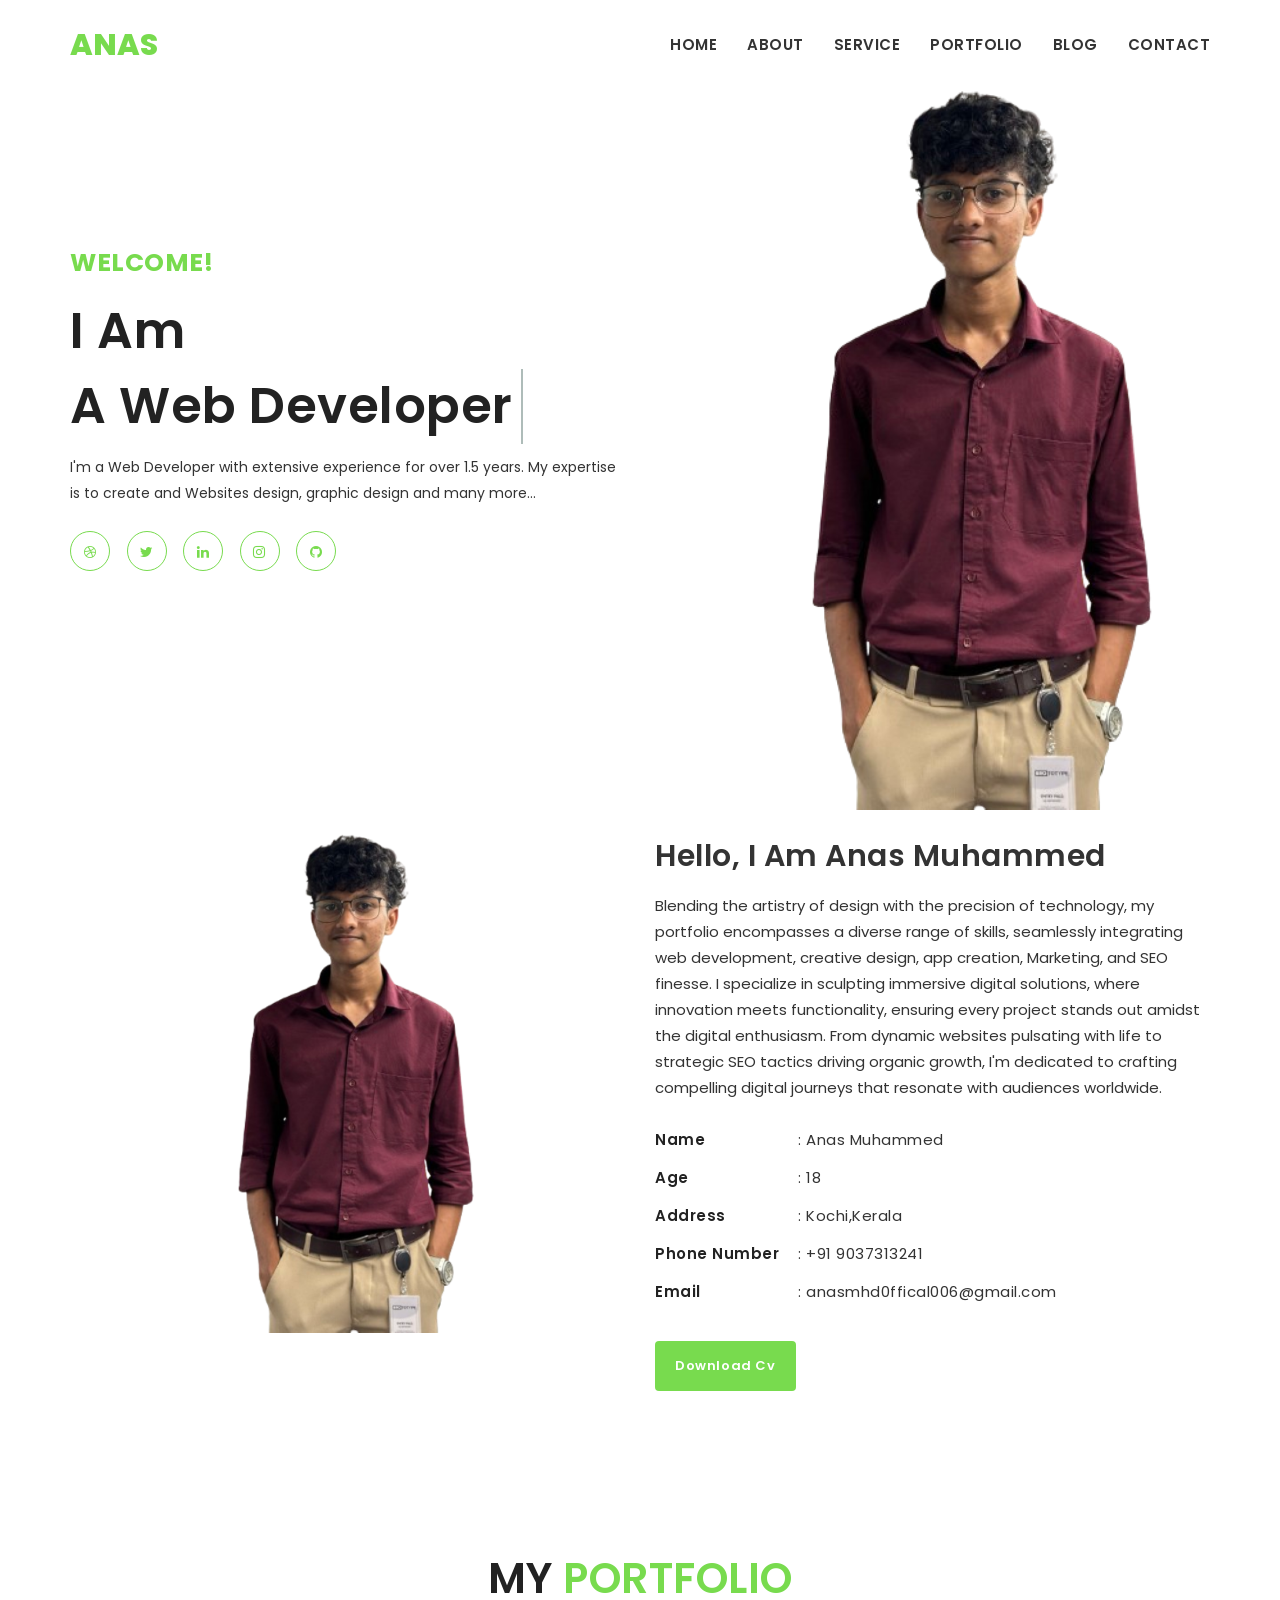
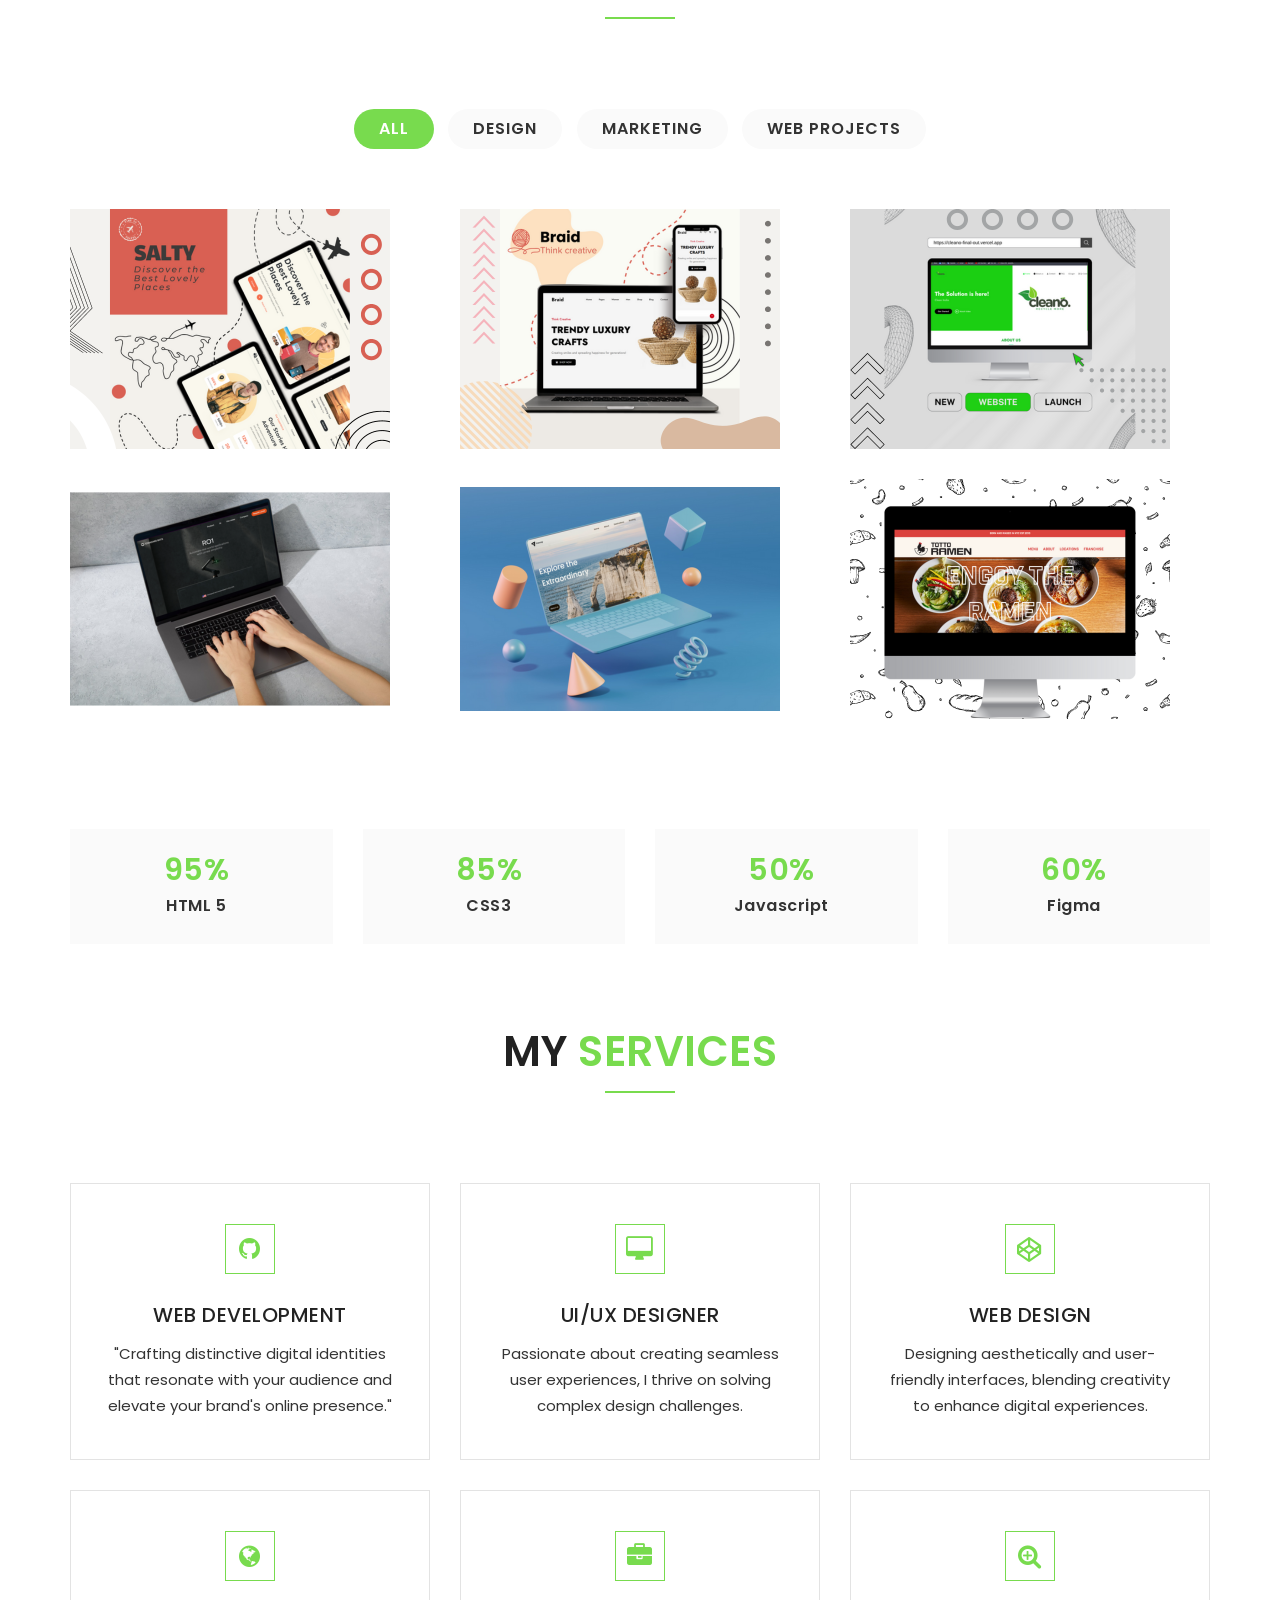
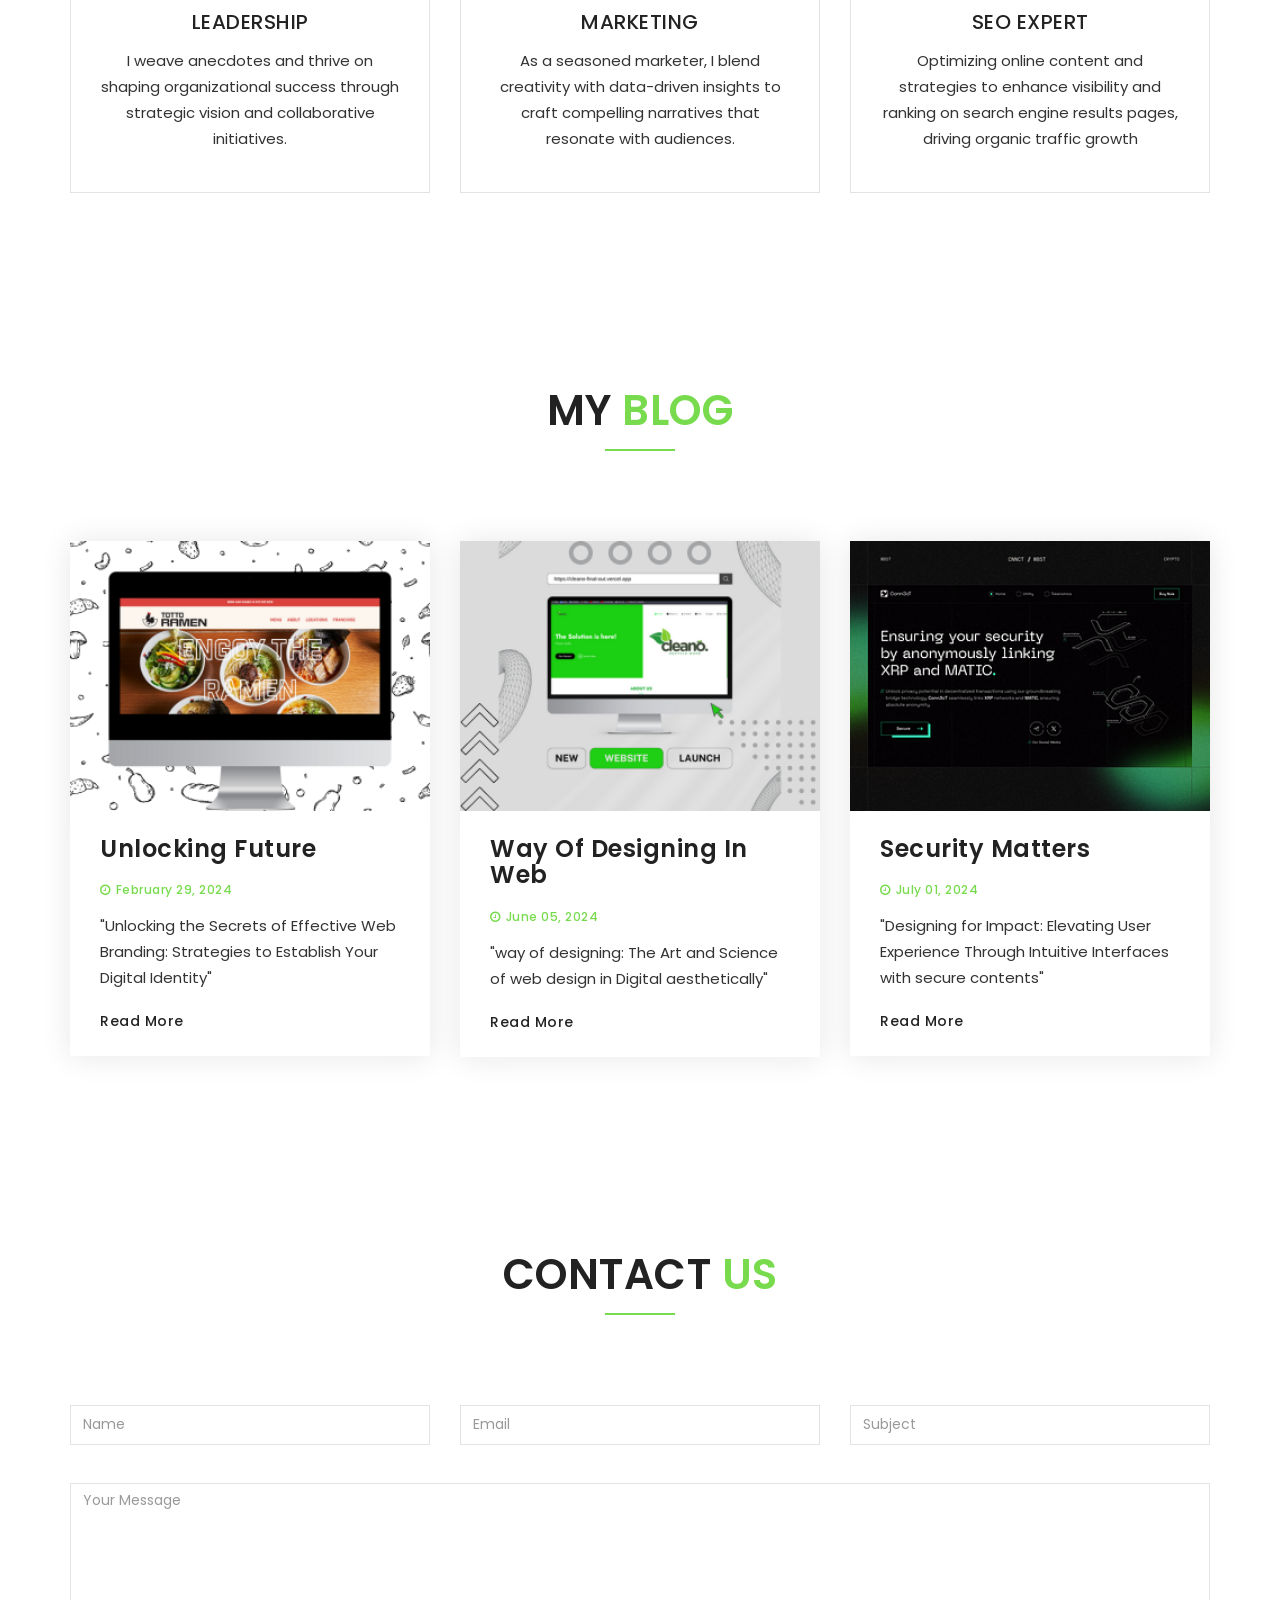
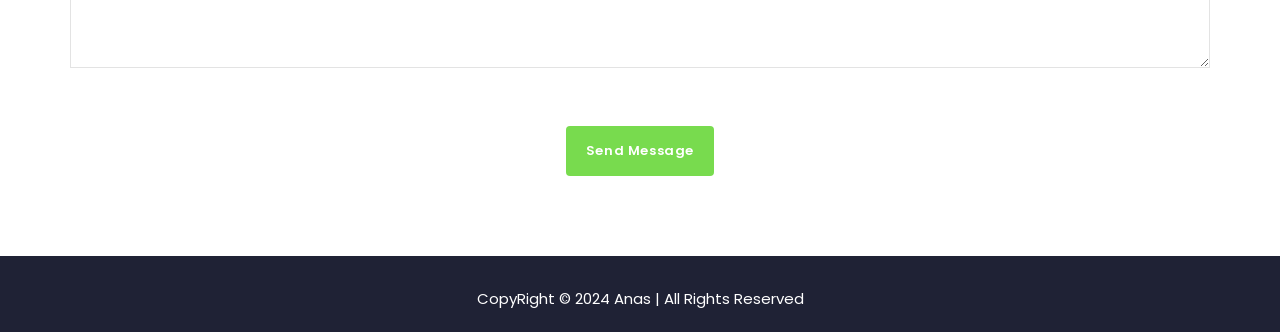
<file: index.html>
<!doctype html>
<html lang="en">
	<head>
		<!-- Meta -->
		<meta charset="utf-8">
		<meta http-equiv="X-UA-Compatible" content="IE=edge">
		<meta name="viewport" content="width=device-width, initial-scale=1">
		<meta name="author" content="Anas Muhammed">
		<meta name="description" content="Portfolio website of Anas Muhammed.A Web developer.">
		<!-- The above 3 meta tags *must* come first in the head; any other head content must come *after* these tags -->
		<!-- SITE TITLE -->
		<title>Anas Muhammed</title>
		<link href="https://fonts.googleapis.com/css?family=Poppins:300i,400,400i,500,600,700,800" rel="stylesheet">		
		<link href="fonts/font-awesome.min.css" rel="stylesheet"/>
		<link rel="icon" href="images/LinkedIn-profile.webp"/>
		<link href="fonts/themify-icons.css" rel="stylesheet"/>
		<link href="fonts/etline.css" rel="stylesheet"/>
		<link href="css/plugins.css" rel="stylesheet"/>
		<link href="css/responsive.css" rel="stylesheet"/>
		<link href="css/style.css" rel="stylesheet"/>
		<!-- HTML5 shim and Respond.js IE8 support of HTML5 elements and media queries -->
		<!-- WARNING: Respond.js doesn't work if you view the page via file:// -->
		<!--[if lt IE 9]>
		  <script src="https://oss.maxcdn.com/html5shiv/3.7.2/html5shiv.min.js"></script>
		  <script src="https://oss.maxcdn.com/respond/1.4.2/respond.min.js"></script>
		<![endif]-->
	</head>
	<body data-spy="scroll" data-offset="80">
		<!-- Preloader -->
			<div class="preloader">
				<div class="loader">
					<div class="loader-outter"></div>
					<div class="loader-inner"></div>

					<span></span>
				</div>
			</div>
        <!-- End Preloader -->
		
		<!-- START NAVBAR -->
			<div class="navbar navbar-default navbar-fixed-top menu-top">
				<div class="container">
					<div class="logo">
						<a href="index.html" class="navbar-brand"><p>Anas</p></a>
						<div class="mobile-nav"></div>
					</div>
					
					<div id="navbar" class="main_menu">
						<ul class="nav navbar-nav navbar-right">
							<li><a href="#home">Home</a></li>
							<li><a href="#about">About</a></li>
							<li><a href="#service">Service</a></li>
							<li><a href="#portfolio">Portfolio</a></li>								
							<li><a href="#blog">Blog</a></li>													
							<li><a href="#contact">Contact</a></li>
						</ul>
					</div> 
				</div><!--- END CONTAINER -->
			</div> 
		<!-- END NAVBAR -->			
		
		<!-- START BANNER-SHOW -->
			<section id="home" class="gray_bg main_banner banner_bg">
				<div class="container">
					<div class="row">
						<div class="col-md-6 col-sm-12 col-xs-12">
							<div class="banner_content">
								<strong>Welcome!</strong>
								<h1 class="cd-headline clip">
									<span class="fw_600">I Am </span>
									<span class="cd-words-wrapper">
										<b class="is-visible fw_300">a Web Developer</b>
										<b class="fw_300"> a Web Designer</b>
										<b class="fw_300"> a Graphic Designer</b>
										<b class="fw_300"> a Techy</b>
									</span>
								</h1>
								<p>I'm a Web Developer with extensive experience for over 1.5 years. My expertise is to create and Websites design, graphic design and many more...</p>
								<ul class="banner_social_link">					
									<li><a href="https://dribbble.com/Anas_Mhd" title="Dribble" ><i class="fa fa-dribbble"></i></a></li>
									<li><a href="https://x.com/Anasmhd_offical?t=Rhu_M7qaVM6hSp05hraPPw&s=08" title="Twitter-X" ><i class="fa fa-twitter"></i></a></li>
									<li><a href="https://www.linkedin.com/in/anas-muhammed-offical" title="linkedin" ><i class="fa fa-linkedin"></i></a></li>		
									<li><a href="https://www.instagram.com/_anaxmhd.offical_/" title="Instagram" ><i class="fa fa-instagram"></i></a></li>
									<li><a href="https://github.com/AnasMHD-Offical" title="github" ><i class="fa fa-github"></i></a></li>
								</ul>
							</div>
						</div>
						<div class="col-md-6 col-sm-12 col-xs-12">
							<div class="banner-images">
								<img src="images/Anas.webp" alt=""/>
							</div>
						</div>						
					</div>
				</div>
			</section>
		<!-- END BANNER-SHOW -->
		
		<!-- START ABOUT -->
			<section id="about" class="gray_bg section_padding">
				<div class="container">
					<div class="single_about">
						<div class="row">
							<div class="col-md-6 col-sm-6 col-xs-12">
								<div class="about_image wow fadeInLeft">
									<img src="images/Anas.webp" alt="about-image" />
								</div>
							</div>
							
							<div class="col-md-6 col-sm-6 col-xs-12">
								<div class="about_content_area wow fadeInRight">
									<h4>Hello, I am Anas Muhammed</h4>					
									<p>Blending the artistry of design with the precision of technology, my portfolio encompasses a diverse range of skills, 
										seamlessly integrating web development, creative design, app creation, Marketing, and SEO finesse. 
										I specialize in sculpting immersive digital solutions, where innovation meets functionality, ensuring every project stands out 
										amidst the digital enthusiasm. From dynamic websites pulsating with life to strategic SEO tactics driving organic growth,
										 I'm dedicated to crafting compelling digital journeys that resonate with audiences worldwide.</p>
									<div class="about_details">
										<div class="row">
											<div class="col-md-12">
												<div class="ct_about">
												   <span> Name </span> : Anas Muhammed											   
												</div>
											</div>
											
											<div class="col-md-12">
												<div class="ct_about">
												   <span> Age </span>
												   : 18
												</div>
											</div>
											
											<div class="col-md-12">
												<div class="ct_about">
												   <span> Address </span>
												   : Kochi,Kerala
												</div>
											</div>
											
											<div class="col-md-12">
												<div class="ct_about">
												   <span> Phone Number </span>
												   : +91 9037313241
												</div>
											</div>
											
											<div class="col-md-12">
												<div class="ct_about">
												   <span> Email </span>
												   : anasmhd0ffical006@gmail.com
												</div>
											</div>
										</div>
									</div>
									
									<a href="images/Resume-Anas-Muhammed.pdf" download="Resume-Anas-Muhammed" class="btn btn-default main_btn">Download Cv</a>
								</div>
							</div>
						</div>
					</div>
				</div>
			</section>
		<!-- END ABOUT -->
		
		
		<!-- START PORTFOLIO -->
			<section id="portfolio" class="gray_bg section_padding">
				<div class="container">	
					<div class="col-md-12 col-sm-12-col-xs-12">
						<div class="section_heading text-center">
							<h2>My <span>Portfolio</span></h2>						
							<div class="sm_border"></div>
						</div>	
					</div>
					
					<div class="row">
						<div class="work_filter text-center">
							<ul>
								<li class="active" data-filter="*">All</li>
								<li data-filter=".design">Design</li>
								<li data-filter=".marketing">Marketing</li>
								<li data-filter=".web">Web projects</li>
							</ul>
						</div>
						
						<div class="work_content_area">
							<div class="col-md-4 col-sm-6 col-xs-12">
								<div class="item-img">
									<img src="images/salty.webp" alt="" />
									<div class="item-img-overlay">
										<div class="overlay-info full-width">
											<h5>Github link</h5>																				
											<a href="https://github.com/AnasMHD-Offical/travel-website-sample" target="_blank">
												<span class="icon"><i class="ti-arrow-right"></i></span>
											</a>
										</div>
									</div>
								</div>
							</div>
							<div class="col-md-4 col-sm-6 col-xs-12 element-item design web marketing">
								<div class="item-img">
									<img src="images/Braid.webp" alt="" />
									<div class="item-img-overlay">
										<div class="overlay-info full-width">
											<h5>Github link</h5>									
											<a href="https://github.com/AnasMHD-Offical/Braid-Craft-E-Commerce" target="_blank">
												<span class="icon"><i class="ti-arrow-right"></i></span>
											</a>
										</div>
									</div>
								</div>
							</div>
							<div class="col-md-4 col-sm-6 col-xs-12 element-item web marketing">
								<div class="item-img">
									<img src="images/Cleano.webp" alt="" />
									<div class="item-img-overlay">
										<div class="overlay-info full-width">
											<h5>Github link</h5>											
											<a href="https://github.com/AnasMHD-Offical/Cleano-Final-Out" target="_blank">
												<span class="icon"><i class="ti-arrow-right"></i></span>
											</a>
										</div>
									</div>
								</div>
							</div>
							<div class="col-md-4 col-sm-6 col-xs-12 element-item design web">
								<div class="item-img">
									<img src="images/Ro1.webp" alt="" />
									<div class="item-img-overlay">
										<div class="overlay-info full-width">
											<h5>Github link</h5>
											<a href="https://github.com/AnasMHD-Offical/BROTOTYPE-POJECT-2" target="_blank" title="Totto">
												<span class="icon"><i class="ti-arrow-right"></i></span>
											</a>
										</div>
									</div>
								</div>
							</div>
							<div class="col-md-4 col-sm-6 col-xs-12 element-item  design">
								<div class="item-img">
									<img src="images/travosy.webp" alt="" />
									<div class="item-img-overlay">
										<div class="overlay-info full-width">
											<h5>Github link</h5>
											<a href="https://github.com/AnasMHD-Offical/Travosy-Brocamp-first-project" target="_blank">
												<span class="icon"><i class="ti-arrow-right"></i></span>
											</a>
										</div>
									</div>
								</div>
							</div>
							<div class="col-md-4 col-sm-6 col-xs-12 element-item design marketing">
								<div class="item-img">
									<img src="images/Totto-webp.png" alt="" />
									<div class="item-img-overlay">
										<div class="overlay-info full-width">
											<h5>Github link</h5>
											<a href="https://github.com/AnasMHD-Offical/Brototype-first-week-project-2" target="_blank">
												<span class="icon"><i class="ti-arrow-right"></i></span>
											</a>
										</div>
									</div>
								</div>
							</div>
						</div>						
					</div>
				</div>			
			</section>
		<!-- END PORTFOLIO -->
			

		<!-- START COUNTER -->
		    <section id="counter_area" class="gray_bg">
				<div class="container">
					<div class="row text-center">
					
						<div class="col-md-3 col-sm-6 col-xs-12">
							<div class="single_counter wow fadeInLeft">							    
								<h3><span class="counter">95</span>%</h3>
							    <h5>HTML 5</h5>
							</div>
						</div> 
						
						<div class="col-md-3 col-sm-6 col-xs-12">
							<div class="single_counter wow fadeInLeft">								
								<h3><span class="counter">85</span>%</h3>
								<h5>CSS3</h5>
							</div>
						</div>
						
						<div class="col-md-3 col-sm-6 col-xs-12">
							<div class="single_counter wow fadeInRight">							   
								<h3><span class="counter">50</span>%</h3>
								<h5>Javascript</h5>
							</div>
						</div> 
						
						<div class="col-md-3 col-sm-6 col-xs-12">
							<div class="single_counter wow fadeInRight">							    
								<h3><span class="counter">60</span>%</h3>
								<h5>Figma</h5>
							</div>
						</div>
					</div>
				</div>
			</section>
		<!-- END COUNTER -->
		
		<!-- START SERVICE -->
		<section id="service" class="gray_bg section_padding">
			<div class="container">
				<div class="col-md-12 col-sm-12-col-xs-12">
					<div class="section_heading text-center">
						<h2>My <span>Services</span></h2>							
						<div class="sm_border"></div>
					</div>	
				</div>
				
				<div class="row text-center">
					<div class="col-md-4 col-sm-6 col-xs-12">
						<div class="single-service wow fadeInDown">
							<i class="fa fa-github"></i>
							<h4>Web Development</h4>
							<P> "Crafting distinctive digital identities that resonate with your audience and elevate your brand's online presence."</P>
						</div>
					</div> <!-- End Col -->
					<div class="col-md-4 col-sm-6 col-xs-12">
						<div class="single-service wow fadeInDown">
							<i class="fa fa-desktop"></i>
							<h4>UI/UX designer</h4>
							<P>Passionate about creating seamless user experiences, I thrive on solving complex design challenges.</P>
						</div>
					</div> <!-- End Col -->						
					<div class="col-md-4 col-sm-6 col-xs-12">
						<div class="single-service wow fadeInDown">
							<i class="fa fa-codepen"></i>
							<h4>Web Design</h4>
							<P>Designing aesthetically and user-friendly interfaces, blending creativity to enhance digital experiences.</P>
						</div>
					</div> <!-- End Col -->
					<div class="col-md-4 col-sm-6 col-xs-12">
						<div class="single-service wow fadeInUp">
							<i class="fa fa-globe"></i>
							<h4>Leadership</h4>
							<P>I weave anecdotes and thrive on shaping organizational success through strategic vision and collaborative initiatives.</P>
						</div>
					</div> <!-- End Col -->
					<div class="col-md-4 col-sm-6 col-xs-12">
						<div class="single-service wow fadeInUp">
							<i class="fa fa-briefcase"></i>
							<h4>Marketing</h4>
							<P>As a seasoned marketer, I blend creativity with data-driven insights to craft compelling narratives that resonate with audiences.</P>
						</div>
					</div> <!-- End Col -->
					<div class="col-md-4 col-sm-6 col-xs-12">
						<div class="single-service wow fadeInUp">
							<i class="fa fa-search-plus"></i>
							<h4>SEO Expert</h4>
							<P>Optimizing online content and strategies to enhance visibility and ranking on search engine results pages, driving organic traffic growth</P>
						</div>
					</div> <!-- End Col -->
				</div>
			</div>
		</section>
	<!-- END SERVICE -->
	
		<!-- START BLOG -->
			<section id="blog" class="gray_bg section_padding">
				<div class="container">
					<div class="row">
						<div class="col-md-12 col-sm-12-col-xs-12">
							<div class="section_heading text-center">
								<h2>My <span>Blog</span></h2>							
								<div class="sm_border"></div>
							</div>	
						</div>	
						
						<div class="blog_slide_area">
							<div class="col-md-4 col-sm-6 col-xs-12">
								<div class="single_blog wow fadeInLeft">
									<div class="blog-thumb">
										<div class="blog-image">
										   <a href="#"><img id="blog-img" src="images/Totto-webp.png" class="img-responsive" alt=""></a>
										</div>
										<div class="blog-info">
											<a href="#"><h4>Unlocking Future</h4></a>	
											<small><i class="fa fa-clock-o"></i>February 29, 2024</small>
											<span>| Design</span>																																
											<p>"Unlocking the Secrets of Effective Web Branding: Strategies to Establish Your Digital Identity"</p>
											<a href="https://anas-muhammed-offical.blogspot.com/2024/02/unlocking-future-of-web-what-lies-ahead.html" class="btn blog_btn">Read More</a>
										</div>
									</div>
								</div>
							</div>
			
							<div class="col-md-4 col-sm-6 col-xs-12">
								<div class="single_blog wow fadeInUp">
									<div class="blog-thumb">
										<div class="blog-image">
										   <a href="#"><img id="blog-img" src="images/Cleano.webp" class="img-responsive" alt=""></a>
										</div>
										<div class="blog-info">
											<a href="#"><h4>Way of Designing in web</h4></a>
											<small><i class="fa fa-clock-o"></i>June 05, 2024</small>
											<span>| Design</span>																																	
											<p>"way of designing: The Art and Science of web design in Digital aesthetically"</p>
											<a href="https://anas-muhammed-offical.blogspot.com/2024/06/the-art-and-science-of-web-design.html" class="btn blog_btn">Read More</a>
										</div>
									</div>
								</div>
							</div>
							
							<div class="col-md-4 col-sm-6 col-xs-12">
								<div class="single_blog wow fadeInRight">
									<div class="blog-thumb">
										<div class="blog-image">
										   <a href="#"><img id="blog-img" src="images/blo3.png" class="img-responsive" alt=""></a>
										</div>
										<div class="blog-info">
											<a href="#"><h4>Security matters</h4></a>	
											<small><i class="fa fa-clock-o"></i>July 01, 2024</small>
											<span>| Design</span>																																
											<p>"Designing for Impact: Elevating User Experience Through Intuitive Interfaces with secure contents"</p>
											<a href="https://anas-muhammed-offical.blogspot.com/2024/07/security-matters-in-web-development.html" class="btn blog_btn">Read More</a>
										</div>
									</div>
								</div>
							</div>	
						</div>
					</div>
				</div>
			</section>
		<!-- END BLOG -->
		
		<!-- START CONTACT -->
			<section id="contact" class="gray_bg section_padding">
				<div class="container">
					<div class="col-md-12 col-sm-12-col-xs-12">
						<div class="section_heading text-center">
							<h2>Contact <span>Us</span></h2>							
							<div class="sm_border"></div>
						</div>	
					</div>	
					
					<div class="row">						
						<div class="col-md-12 col-sm-12">
							<form class="form" id="form" >
								
								<div class="row">
									<div class="form-group col-md-4">
										<input type="text" id="username"  name="username" class="form-control" placeholder="Name">
										<div class="error"></div>
									</div>
									<div class="form-group col-md-4">
										<input type="email" name="email" id="email"  class="form-control" placeholder="Email" >
										<div class="error"></div>
									</div>
									<div class="form-group col-md-4">
										<input type="text" name="subject" id="subject" class="form-control" placeholder="Subject" >
										<div class="error"></div>
									</div>
									<div class="form-group col-md-12">
										<textarea rows="6" name="message" id="message" class="form-control" placeholder="Your Message" ></textarea>
										<div class="error"></div>
									</div>
									<div class="col-md-12 text-center">
										<button type="submit" value="Send message" name="submit" id="submit" class="btn btn-default main_btn" title="Submit Your Message!">Send Message</button>
									</div>
								</div>
							</form>
						</div>						
					</div>
				</div>
			</section>
		<!-- END CONTACT -->
		
		<!-- START FOOTER -->
			<div class="footer">
				<div class="container">					
					<div class="copy-text text-center wow fadeInDown">
						<p>CopyRight © 2024 Anas | All Rights Reserved</p>
					</div>											
				</div>						
			</div>	
		<!-- END FOOTER -->
		<!--Script-->
		<script src="validation.js"></script>
		<script src="index.js"></script>
		<!-- Start JQuery -->
		<script src="js/jquery.min.js"></script>
		<script src="js/bootstrap.min.js"></script>
		<script src="js/owl.carousel.min.js"></script>
		<script src="js/modernizr-2.8.3.min.js"></script>
		<script src="js/jquery.nav.js"></script>
		<script src="js/jquery.inview.min.js"></script>
		<script src="js/isotope.pkgd.min.js"></script>
		<script src="js/animated-headline.js"></script>		
		<script src="js/slick-nav.js"></script>
		<script src="js/form-contact.js"></script>
		<script src="js/scrolltopcontrol.js"></script>
		<script src="js/wow.min.js"></script>
		<script src="js/main.js"></script>
		<!-- End JQuery -->
		<!--Form sumbittion-->
	</body>
</html>
</file>
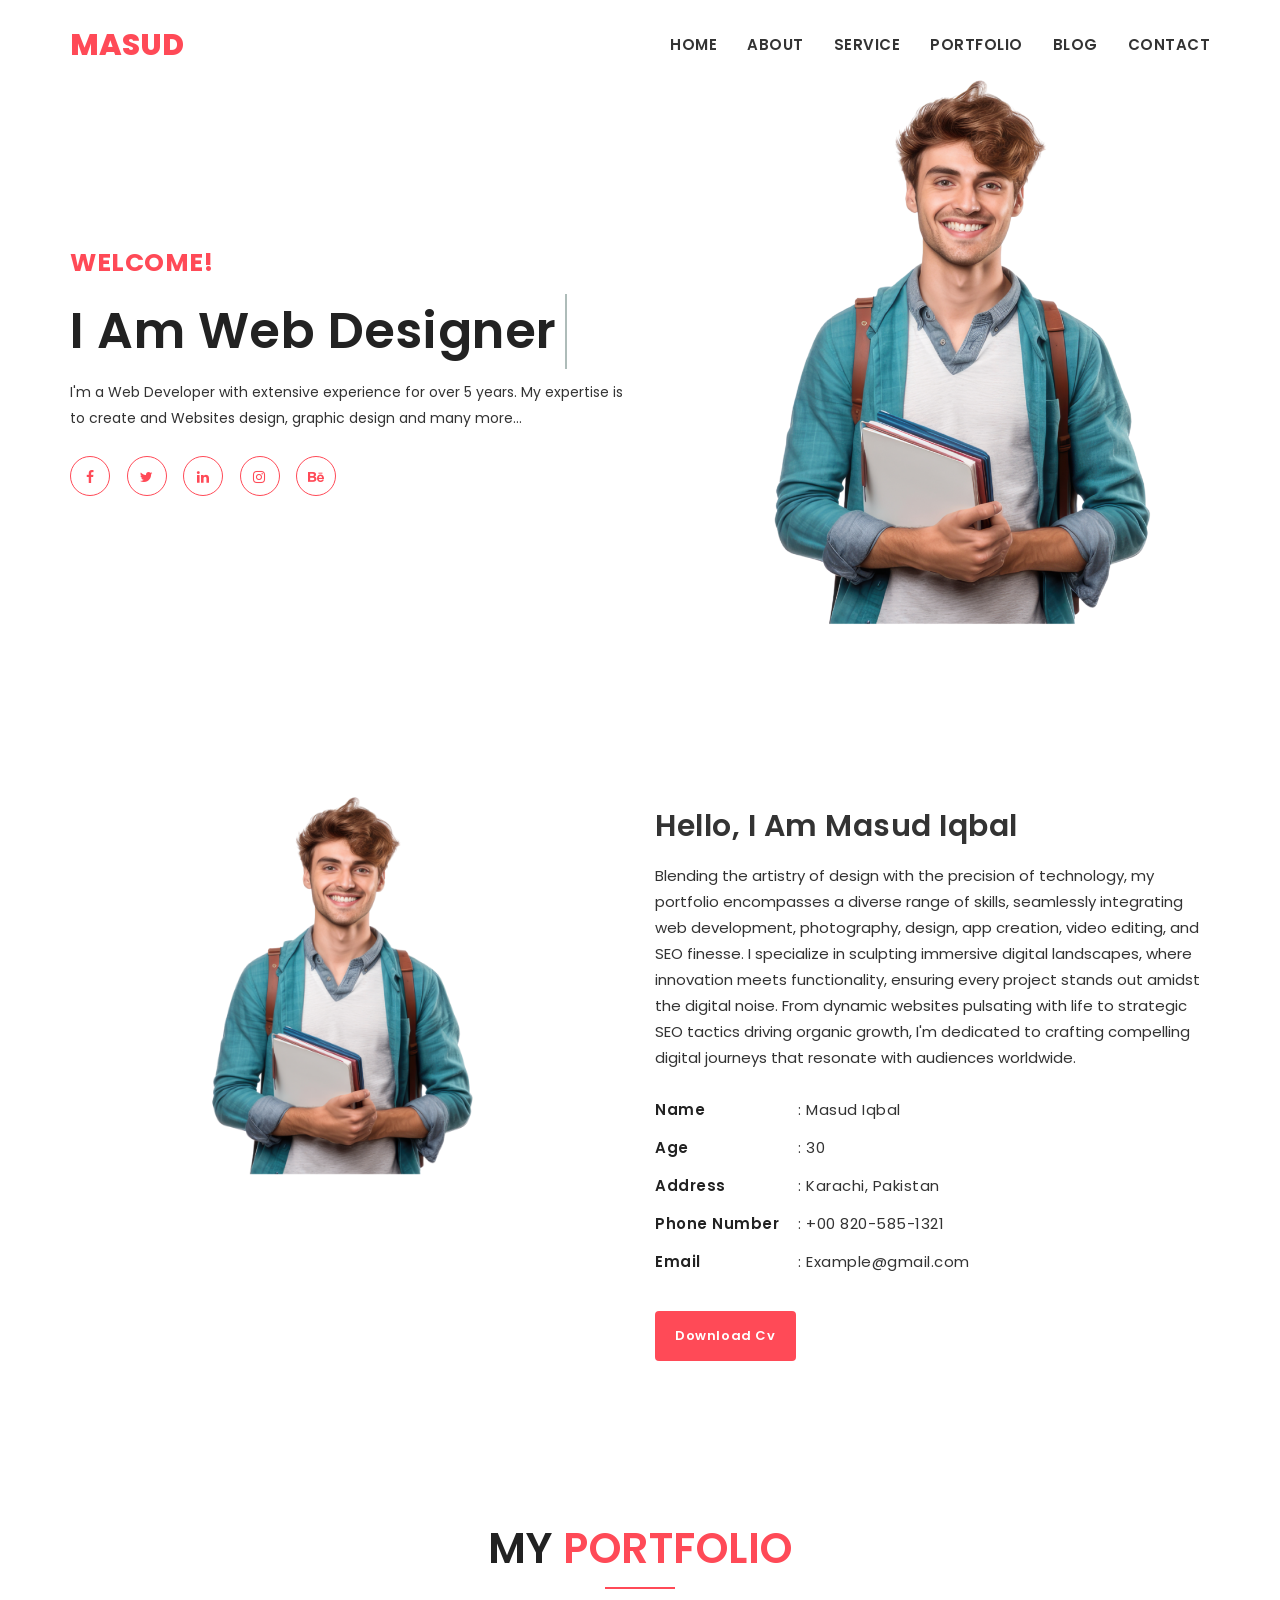
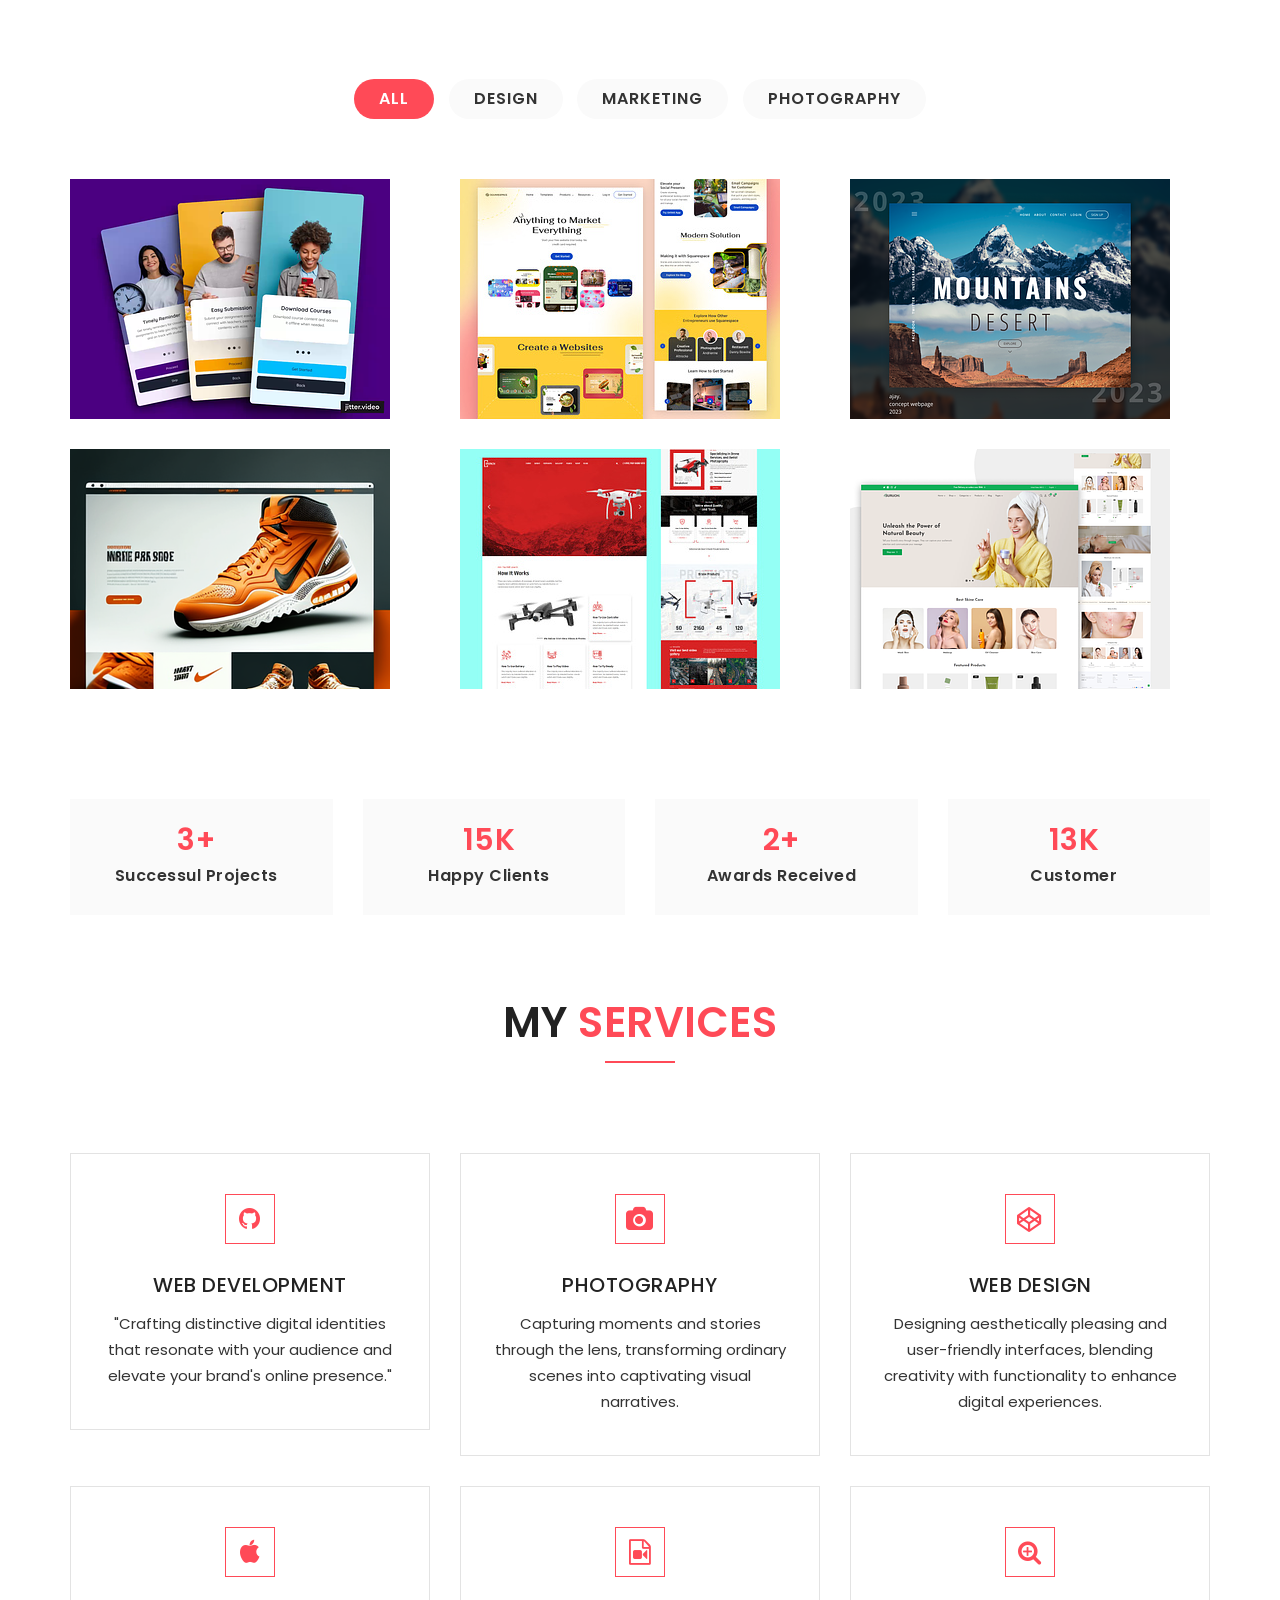
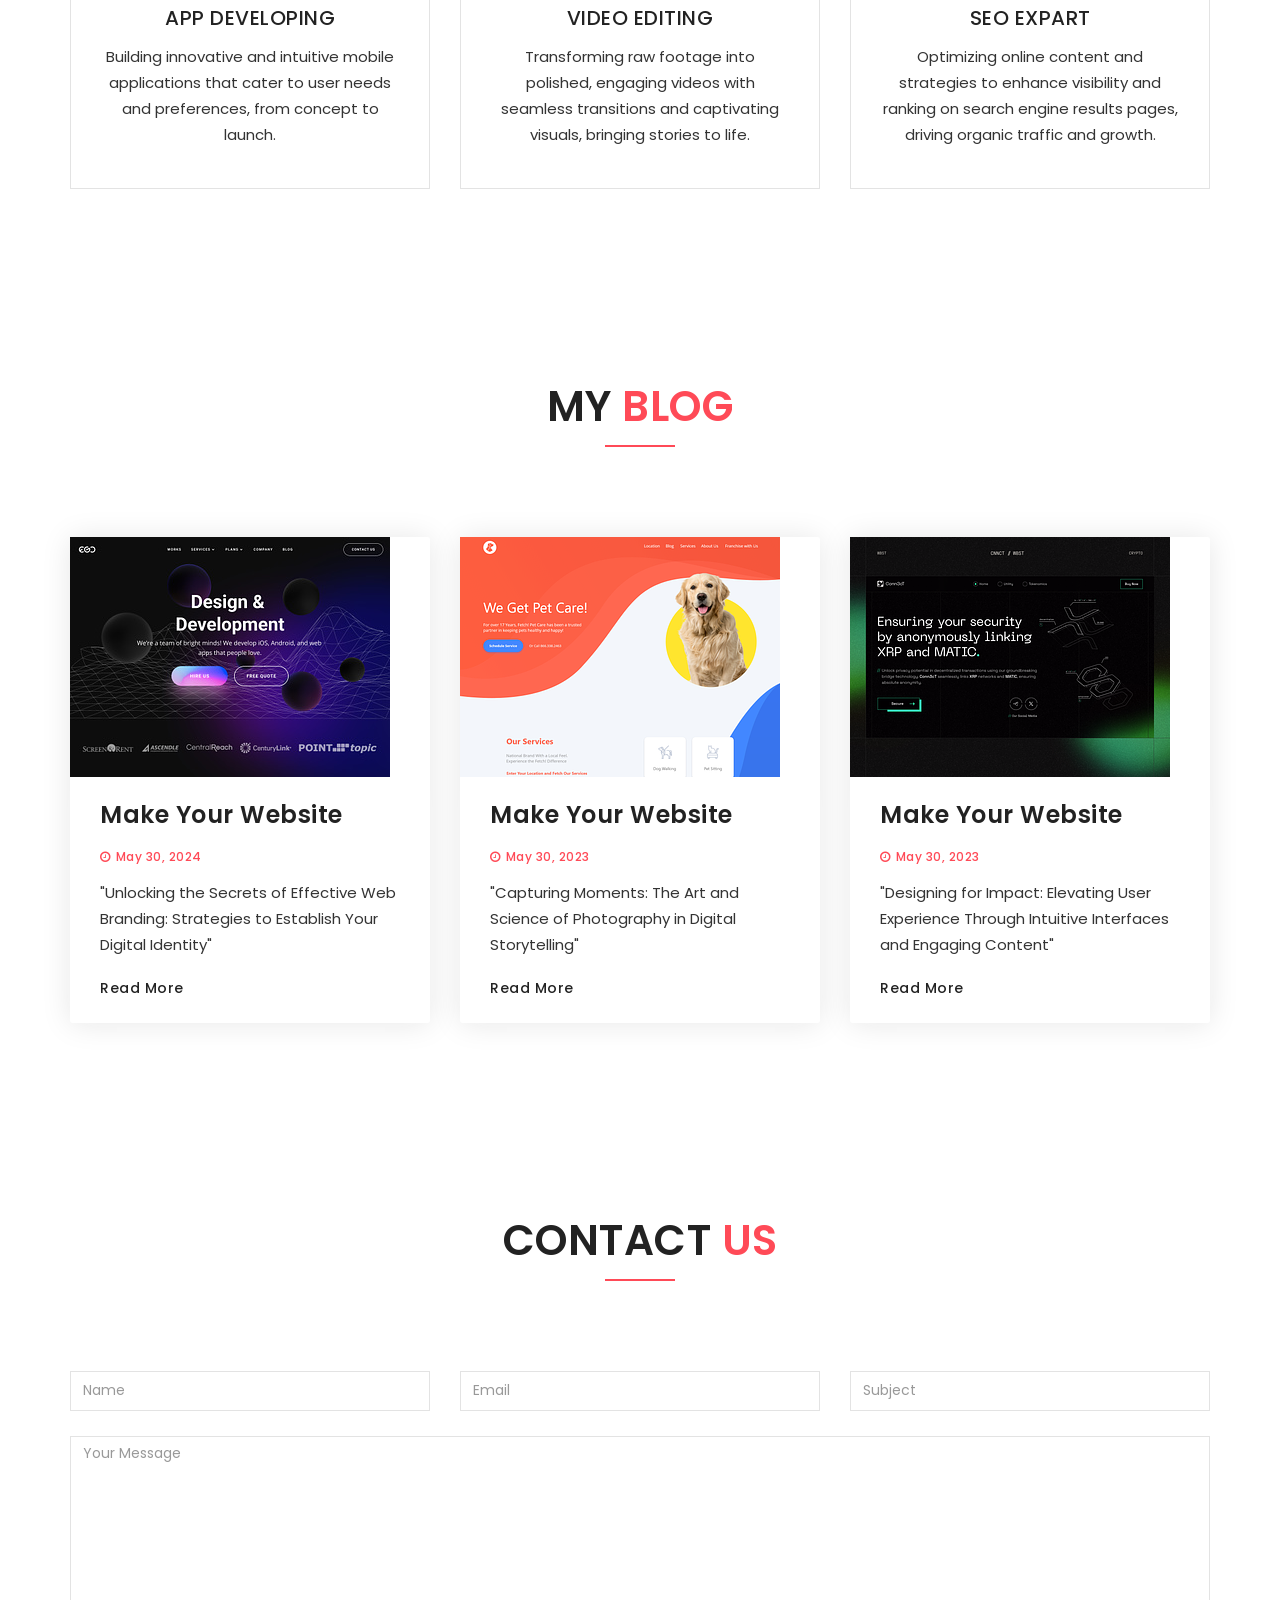
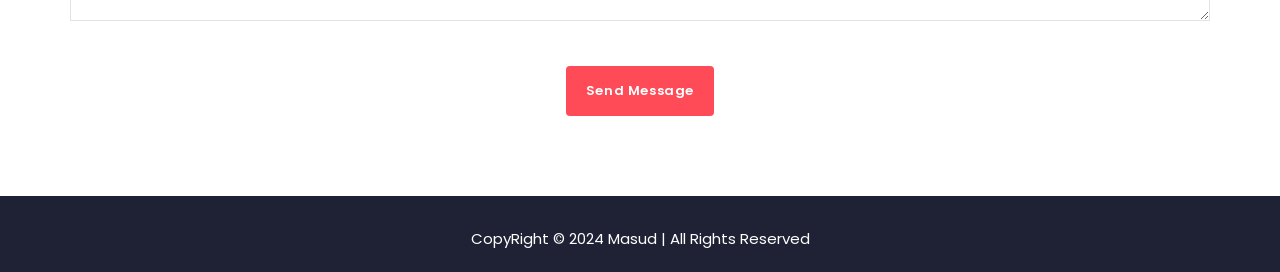
<file: Day-5-Portfolio-Website-main/index.html>
<!doctype html>
<html lang="zxx">
	<head>
		<!-- Meta -->
		<meta charset="utf-8">
		<meta http-equiv="X-UA-Compatible" content="IE=edge">
		<meta name="viewport" content="width=device-width, initial-scale=1"> 
		<!-- The above 3 meta tags *must* come first in the head; any other head content must come *after* these tags -->
		<!-- SITE TITLE -->
		<title>Masud Personal Portfolio Template</title>
		<link href="https://fonts.googleapis.com/css?family=Poppins:300i,400,400i,500,600,700,800" rel="stylesheet">		
		<link href="fonts/font-awesome.min.css" rel="stylesheet"/>
		<link rel="icon" href="images/favicon.jpg"/>
		<link href="fonts/themify-icons.css" rel="stylesheet"/>
		<link href="fonts/etline.css" rel="stylesheet"/>
		<link href="css/plugins.css" rel="stylesheet"/>
		<link href="css/lightbox.min.css" rel="stylesheet"/>
		<link href="css/responsive.css" rel="stylesheet"/>
		<link href="css/style.css" rel="stylesheet"/>
		<!-- HTML5 shim and Respond.js IE8 support of HTML5 elements and media queries -->
		<!-- WARNING: Respond.js doesn't work if you view the page via file:// -->
		<!--[if lt IE 9]>
		  <script src="https://oss.maxcdn.com/html5shiv/3.7.2/html5shiv.min.js"></script>
		  <script src="https://oss.maxcdn.com/respond/1.4.2/respond.min.js"></script>
		<![endif]-->
	</head>
	<body data-spy="scroll" data-offset="80">
		<!-- Preloader -->
			<div class="preloader">
				<div class="loader">
					<div class="loader-outter"></div>
					<div class="loader-inner"></div>

					<span>M</span>
				</div>
			</div>
        <!-- End Preloader -->
		
		<!-- START NAVBAR -->
			<div class="navbar navbar-default navbar-fixed-top menu-top">
				<div class="container">
					<div class="logo">
						<a href="index.html" class="navbar-brand"><p>Masud</p></a>
						<div class="mobile-nav"></div>
					</div>
					
					<div id="navbar" class="main_menu">
						<ul class="nav navbar-nav navbar-right">
							<li><a href="#home">Home</a></li>
							<li><a href="#about">About</a></li>
							<li><a href="#service">Service</a></li>
							<li><a href="#portfolio">Portfolio</a></li>								
							<li><a href="#blog">Blog</a></li>													
							<li><a href="#contact">Contact</a></li>
						</ul>
					</div> 
				</div><!--- END CONTAINER -->
			</div> 
		<!-- END NAVBAR -->			
		
		<!-- START BANNER-SHOW -->
			<section id="home" class="gray_bg main_banner banner_bg">
				<div class="container">
					<div class="row">
						<div class="col-md-6 col-sm-12 col-xs-12">
							<div class="banner_content">
								<strong>Welcome!</strong>
								<h1 class="cd-headline clip">
									<span class="fw_600">I Am</span>
									<span class="cd-words-wrapper">
										<b class="is-visible fw_300">Web Designer</b>
										<b class="fw_300">Web Developer</b>
										<b class="fw_300">Photographer</b>
									</span>
								</h1>
								<p>I'm a Web Developer with extensive experience for over 5 years. My expertise is to create and Websites design, graphic design and many more...</p>
								<ul class="banner_social_link">					
									<li><a href="#"><i class="fa fa-facebook"></i></a></li>
									<li><a href="#"><i class="fa fa-twitter"></i></a></li>
									<li><a href="#"><i class="fa fa-linkedin"></i></a></li>		
									<li><a href="#"><i class="fa fa-instagram"></i></a></li>
									<li><a href="#"><i class="fa fa-behance"></i></a></li>
								</ul>
							</div>
						</div>
						<div class="col-md-6 col-sm-12 col-xs-12">
							<div class="banner-images">
								<img src="images/port7.jpg" alt=""/>
							</div>
						</div>						
					</div>
				</div>
			</section>
		<!-- END BANNER-SHOW -->
		
		<!-- START ABOUT -->
			<section id="about" class="gray_bg section_padding">
				<div class="container">
					<div class="single_about">
						<div class="row">
							<div class="col-md-6 col-sm-6 col-xs-12">
								<div class="about_image wow fadeInLeft">
									<img src="images/port7.jpg" alt="about-image" />
								</div>
							</div>
							
							<div class="col-md-6 col-sm-6 col-xs-12">
								<div class="about_content_area wow fadeInRight">
									<h4>Hello, I am Masud Iqbal</h4>					
									<p>Blending the artistry of design with the precision of technology, my portfolio encompasses a diverse range of skills, 
										seamlessly integrating web development, photography, design, app creation, video editing, and SEO finesse. 
										I specialize in sculpting immersive digital landscapes, where innovation meets functionality, ensuring every project stands out 
										amidst the digital noise. From dynamic websites pulsating with life to strategic SEO tactics driving organic growth,
										 I'm dedicated to crafting compelling digital journeys that resonate with audiences worldwide.</p>
									<div class="about_details">
										<div class="row">
											<div class="col-md-12">
												<div class="ct_about">
												   <span> Name </span> : Masud Iqbal											   
												</div>
											</div>
											
											<div class="col-md-12">
												<div class="ct_about">
												   <span> Age </span>
												   : 30
												</div>
											</div>
											
											<div class="col-md-12">
												<div class="ct_about">
												   <span> Address </span>
												   : Karachi, Pakistan
												</div>
											</div>
											
											<div class="col-md-12">
												<div class="ct_about">
												   <span> Phone Number </span>
												   : +00 820-585-1321
												</div>
											</div>
											
											<div class="col-md-12">
												<div class="ct_about">
												   <span> Email </span>
												   : Example@gmail.com
												</div>
											</div>
										</div>
									</div>
									
									<a href="#" class="btn btn-default main_btn">Download Cv</a>
								</div>
							</div>
						</div>
					</div>
				</div>
			</section>
		<!-- END ABOUT -->
		
		
		<!-- START PORTFOLIO -->
			<section id="portfolio" class="gray_bg section_padding">
				<div class="container">	
					<div class="col-md-12 col-sm-12-col-xs-12">
						<div class="section_heading text-center">
							<h2>My <span>Portfolio</span></h2>						
							<div class="sm_border"></div>
						</div>	
					</div>
					
					<div class="row">
						<div class="work_filter text-center">
							<ul>
								<li class="active" data-filter="*">All</li>
								<li data-filter=".design">Design</li>
								<li data-filter=".marketing">Marketing</li>
								<li data-filter=".Photography">Photography</li>
							</ul>
						</div>
						
						<div class="work_content_area">
							<div class="col-md-4 col-sm-6 col-xs-12">
								<div class="item-img">
									<img src="images/b1.png" alt="" />
									<div class="item-img-overlay">
										<div class="overlay-info full-width">
											<h5>Gallery Item</h5>
											<p>Category</p>											
											<a href="images/b1.png" data-lightbox="images">
												<span class="icon"><i class="ti-arrow-right"></i></span>
											</a>
										</div>
									</div>
								</div>
							</div>
							<div class="col-md-4 col-sm-6 col-xs-12 element-item design Photography">
								<div class="item-img">
									<img src="images/b2.jpg" alt="" />
									<div class="item-img-overlay">
										<div class="overlay-info full-width">
											<h5>Gallery Item</h5>
											<p>Category</p>											
											<a href="images/b2.jpg" data-lightbox="images">
												<span class="icon"><i class="ti-arrow-right"></i></span>
											</a>
										</div>
									</div>
								</div>
							</div>
							<div class="col-md-4 col-sm-6 col-xs-12 element-item Photography marketing">
								<div class="item-img">
									<img src="images/b3.png" alt="" />
									<div class="item-img-overlay">
										<div class="overlay-info full-width">
											<h5>Gallery Item</h5>
											<p>Category</p>											
											<a href="images/b3.png" data-lightbox="images">
												<span class="icon"><i class="ti-arrow-right"></i></span>
											</a>
										</div>
									</div>
								</div>
							</div>
							<div class="col-md-4 col-sm-6 col-xs-12 element-item design Photography">
								<div class="item-img">
									<img src="images/b4.png" alt="" />
									<div class="item-img-overlay">
										<div class="overlay-info full-width">
											<h5>Gallery Item</h5>
											<p>Category</p>											
											<a href="images/b4.png" data-lightbox="images">
												<span class="icon"><i class="ti-arrow-right"></i></span>
											</a>
										</div>
									</div>
								</div>
							</div>
							<div class="col-md-4 col-sm-6 col-xs-12 element-item marketing Photography">
								<div class="item-img">
									<img src="images/b5.jpg" alt="" />
									<div class="item-img-overlay">
										<div class="overlay-info full-width">
											<h5>Gallery Item</h5>
											<p>Category</p>											
											<a href="images/b5.jpg" data-lightbox="images">
												<span class="icon"><i class="ti-arrow-right"></i></span>
											</a>
										</div>
									</div>
								</div>
							</div>
							<div class="col-md-4 col-sm-6 col-xs-12 element-item design marketing">
								<div class="item-img">
									<img src="images/b6.png" alt="" />
									<div class="item-img-overlay">
										<div class="overlay-info full-width">
											<h5>Gallery Item</h5>
											<p>Category</p>											
											<a href="images/b6.png" data-lightbox="images">
												<span class="icon"><i class="ti-arrow-right"></i></span>
											</a>
										</div>
									</div>
								</div>
							</div>
						</div>						
					</div>
				</div>			
			</section>
		<!-- END PORTFOLIO -->
			

		<!-- START COUNTER -->
		    <section id="counter_area" class="gray_bg">
				<div class="container">
					<div class="row text-center">
					
						<div class="col-md-3 col-sm-6 col-xs-12">
							<div class="single_counter wow fadeInLeft">							    
								<h3><span class="counter">90</span>+</h3>
							    <h5>Successul Projects</h5>
							</div>
						</div> 
						
						<div class="col-md-3 col-sm-6 col-xs-12">
							<div class="single_counter wow fadeInLeft">								
								<h3><span class="counter">510</span>K</h3>
								<h5>Happy Clients</h5>
							</div>
						</div>
						
						<div class="col-md-3 col-sm-6 col-xs-12">
							<div class="single_counter wow fadeInRight">							   
								<h3><span class="counter">60</span>+</h3>
								<h5>Awards Received</h5>
							</div>
						</div> 
						
						<div class="col-md-3 col-sm-6 col-xs-12">
							<div class="single_counter wow fadeInRight">							    
								<h3><span class="counter">430</span>K</h3>
								<h5>Customer</h5>
							</div>
						</div>
					</div>
				</div>
			</section>
		<!-- END COUNTER -->
		
		<!-- START SERVICE -->
		<section id="service" class="gray_bg section_padding">
			<div class="container">
				<div class="col-md-12 col-sm-12-col-xs-12">
					<div class="section_heading text-center">
						<h2>My <span>Services</span></h2>							
						<div class="sm_border"></div>
					</div>	
				</div>
				
				<div class="row text-center">
					<div class="col-md-4 col-sm-6 col-xs-12">
						<div class="single-service wow fadeInDown">
							<i class="fa fa-github"></i>
							<h4>Web Development</h4>
							<P> "Crafting distinctive digital identities that resonate with your audience and elevate your brand's online presence."</P>
						</div>
					</div> <!-- End Col -->
					<div class="col-md-4 col-sm-6 col-xs-12">
						<div class="single-service wow fadeInDown">
							<i class="fa fa-camera"></i>
							<h4>Photography</h4>
							<P>Capturing moments and stories through the lens, transforming ordinary scenes into captivating visual narratives.</P>
						</div>
					</div> <!-- End Col -->						
					<div class="col-md-4 col-sm-6 col-xs-12">
						<div class="single-service wow fadeInDown">
							<i class="fa fa-codepen"></i>
							<h4>Web Design</h4>
							<P>Designing aesthetically pleasing and user-friendly interfaces, blending creativity with functionality to enhance digital experiences.</P>
						</div>
					</div> <!-- End Col -->
					<div class="col-md-4 col-sm-6 col-xs-12">
						<div class="single-service wow fadeInUp">
							<i class="fa fa-apple"></i>
							<h4>App Developing</h4>
							<P> Building innovative and intuitive mobile applications that cater to user needs and preferences, from concept to launch.</P>
						</div>
					</div> <!-- End Col -->
					<div class="col-md-4 col-sm-6 col-xs-12">
						<div class="single-service wow fadeInUp">
							<i class="fa fa-file-video-o"></i>
							<h4>Video Editing</h4>
							<P>Transforming raw footage into polished, engaging videos with seamless transitions and captivating visuals, bringing stories to life.</P>
						</div>
					</div> <!-- End Col -->
					<div class="col-md-4 col-sm-6 col-xs-12">
						<div class="single-service wow fadeInUp">
							<i class="fa fa-search-plus"></i>
							<h4>SEO Expart</h4>
							<P>Optimizing online content and strategies to enhance visibility and ranking on search engine results pages, driving organic traffic and growth.</P>
						</div>
					</div> <!-- End Col -->
				</div>
			</div>
		</section>
	<!-- END SERVICE -->
	
		<!-- START BLOG -->
			<section id="blog" class="gray_bg section_padding">
				<div class="container">
					<div class="row">
						<div class="col-md-12 col-sm-12-col-xs-12">
							<div class="section_heading text-center">
								<h2>My <span>Blog</span></h2>							
								<div class="sm_border"></div>
							</div>	
						</div>	
						
						<div class="blog_slide_area">
							<div class="col-md-4 col-sm-6 col-xs-12">
								<div class="single_blog wow fadeInLeft">
									<div class="blog-thumb">
										<div class="blog-image">
										   <a href="#"><img src="images/blo1.jpg" class="img-responsive" alt=""></a>
										</div>
										<div class="blog-info">
											<a href="#"><h4>Make Your Website</h4></a>	
											<small><i class="fa fa-clock-o"></i>May 30, 2024</small>
											<span>| Design</span>																																
											<p>"Unlocking the Secrets of Effective Web Branding: Strategies to Establish Your Digital Identity"</p>
											<a href="#" class="btn blog_btn">Read More</a>
										</div>
									</div>
								</div>
							</div>
			
							<div class="col-md-4 col-sm-6 col-xs-12">
								<div class="single_blog wow fadeInUp">
									<div class="blog-thumb">
										<div class="blog-image">
										   <a href="#"><img src="images/blo2.png" class="img-responsive" alt=""></a>
										</div>
										<div class="blog-info">
											<a href="#"><h4>Make Your Website</h4></a>
											<small><i class="fa fa-clock-o"></i>May 30, 2023</small>
											<span>| Design</span>																																	
											<p>"Capturing Moments: The Art and Science of Photography in Digital Storytelling"</p>
											<a href="#" class="btn blog_btn">Read More</a>
										</div>
									</div>
								</div>
							</div>
							
							<div class="col-md-4 col-sm-6 col-xs-12">
								<div class="single_blog wow fadeInRight">
									<div class="blog-thumb">
										<div class="blog-image">
										   <a href="#"><img src="images/blo3.png" class="img-responsive" alt=""></a>
										</div>
										<div class="blog-info">
											<a href="#"><h4>Make Your Website</h4></a>	
											<small><i class="fa fa-clock-o"></i>May 30, 2023</small>
											<span>| Design</span>																																
											<p>"Designing for Impact: Elevating User Experience Through Intuitive Interfaces and Engaging Content"</p>
											<a href="#" class="btn blog_btn">Read More</a>
										</div>
									</div>
								</div>
							</div>	
						</div>
					</div>
				</div>
			</section>
		<!-- END BLOG -->
		
		<!-- START CONTACT -->
			<section id="contact" class="gray_bg section_padding">
				<div class="container">
					<div class="col-md-12 col-sm-12-col-xs-12">
						<div class="section_heading text-center">
							<h2>Contact <span>Us</span></h2>							
							<div class="sm_border"></div>
						</div>	
					</div>	
					
					<div class="row">						
						<div class="col-md-12 col-sm-12">
							<form class="form" name="enq" method="post" action="contact.php" onsubmit="return validation();">
								<div class="row">
									<div class="form-group col-md-4">
										<input type="text" name="name" class="form-control" placeholder="Name" required="required">
									</div>
									<div class="form-group col-md-4">
										<input type="email" name="email" class="form-control" placeholder="Email" required="required">
									</div>
									<div class="form-group col-md-4">
										<input type="text" name="subject" class="form-control" placeholder="Subject" required="required">
									</div>
									<div class="form-group col-md-12">
										<textarea rows="6" name="message" class="form-control" placeholder="Your Message" required="required"></textarea>
									</div>
									<div class="col-md-12 text-center">
										<button type="submit" value="Send message" name="submit" id="submitButton" class="btn btn-default main_btn" title="Submit Your Message!">Send Message</button>
									</div>
								</div>
							</form>
						</div>						
					</div>
				</div>
			</section>
		<!-- END CONTACT -->
		
		<!-- START FOOTER -->
			<div class="footer">
				<div class="container">					
					<div class="copy-text text-center wow fadeInDown">
						<p>CopyRight © 2024 Masud | All Rights Reserved</p>
					</div>											
				</div>						
			</div>	
		<!-- END FOOTER -->
		
		<!-- Start JQuery -->
		<script src="js/jquery.min.js"></script>
		<script src="js/bootstrap.min.js"></script>
		<script src="js/owl.carousel.min.js"></script>
		<script src="js/modernizr-2.8.3.min.js"></script>
		<script src="js/jquery.nav.js"></script>
		<script src="js/jquery.inview.min.js"></script>
		<script src="js/isotope.pkgd.min.js"></script>
		<script src="js/animated-headline.js"></script>		
		<script src="js/lightbox.min.js"></script>
		<script src="js/slick-nav.js"></script>
		<script src="js/form-contact.js"></script>
		<script src="js/scrolltopcontrol.js"></script>
		<script src="js/wow.min.js"></script>
		<script src="js/main.js"></script>
		<!-- End JQuery -->
		
	</body>
</html>
</file>
<file: fonts/themify-icons.css>
@font-face {
	font-family: 'themify';
	src:url('themify.eot?-fvbane');
	src:url('themify.eot?#iefix-fvbane') format('embedded-opentype'),
		url('themify.woff?-fvbane') format('woff'),
		url('themify.ttf?-fvbane') format('truetype'),
		url('themify.svg?-fvbane#themify') format('svg');
	font-weight: normal;
	font-style: normal;
}

[class^="ti-"], [class*=" ti-"] {
	font-family: 'themify';
	speak: none;
	font-style: normal;
	font-weight: normal;
	font-variant: normal;
	text-transform: none;
	line-height: 1;

	/* Better Font Rendering =========== */
	-webkit-font-smoothing: antialiased;
	-moz-osx-font-smoothing: grayscale;
}

.ti-wand:before {
	content: "\e600";
}
.ti-volume:before {
	content: "\e601";
}
.ti-user:before {
	content: "\e602";
}
.ti-unlock:before {
	content: "\e603";
}
.ti-unlink:before {
	content: "\e604";
}
.ti-trash:before {
	content: "\e605";
}
.ti-thought:before {
	content: "\e606";
}
.ti-target:before {
	content: "\e607";
}
.ti-tag:before {
	content: "\e608";
}
.ti-tablet:before {
	content: "\e609";
}
.ti-star:before {
	content: "\e60a";
}
.ti-spray:before {
	content: "\e60b";
}
.ti-signal:before {
	content: "\e60c";
}
.ti-shopping-cart:before {
	content: "\e60d";
}
.ti-shopping-cart-full:before {
	content: "\e60e";
}
.ti-settings:before {
	content: "\e60f";
}
.ti-search:before {
	content: "\e610";
}
.ti-zoom-in:before {
	content: "\e611";
}
.ti-zoom-out:before {
	content: "\e612";
}
.ti-cut:before {
	content: "\e613";
}
.ti-ruler:before {
	content: "\e614";
}
.ti-ruler-pencil:before {
	content: "\e615";
}
.ti-ruler-alt:before {
	content: "\e616";
}
.ti-bookmark:before {
	content: "\e617";
}
.ti-bookmark-alt:before {
	content: "\e618";
}
.ti-reload:before {
	content: "\e619";
}
.ti-plus:before {
	content: "\e61a";
}
.ti-pin:before {
	content: "\e61b";
}
.ti-pencil:before {
	content: "\e61c";
}
.ti-pencil-alt:before {
	content: "\e61d";
}
.ti-paint-roller:before {
	content: "\e61e";
}
.ti-paint-bucket:before {
	content: "\e61f";
}
.ti-na:before {
	content: "\e620";
}
.ti-mobile:before {
	content: "\e621";
}
.ti-minus:before {
	content: "\e622";
}
.ti-medall:before {
	content: "\e623";
}
.ti-medall-alt:before {
	content: "\e624";
}
.ti-marker:before {
	content: "\e625";
}
.ti-marker-alt:before {
	content: "\e626";
}
.ti-arrow-up:before {
	content: "\e627";
}
.ti-arrow-right:before {
	content: "\e628";
}
.ti-arrow-left:before {
	content: "\e629";
}
.ti-arrow-down:before {
	content: "\e62a";
}
.ti-lock:before {
	content: "\e62b";
}
.ti-location-arrow:before {
	content: "\e62c";
}
.ti-link:before {
	content: "\e62d";
}
.ti-layout:before {
	content: "\e62e";
}
.ti-layers:before {
	content: "\e62f";
}
.ti-layers-alt:before {
	content: "\e630";
}
.ti-key:before {
	content: "\e631";
}
.ti-import:before {
	content: "\e632";
}
.ti-image:before {
	content: "\e633";
}
.ti-heart:before {
	content: "\e634";
}
.ti-heart-broken:before {
	content: "\e635";
}
.ti-hand-stop:before {
	content: "\e636";
}
.ti-hand-open:before {
	content: "\e637";
}
.ti-hand-drag:before {
	content: "\e638";
}
.ti-folder:before {
	content: "\e639";
}
.ti-flag:before {
	content: "\e63a";
}
.ti-flag-alt:before {
	content: "\e63b";
}
.ti-flag-alt-2:before {
	content: "\e63c";
}
.ti-eye:before {
	content: "\e63d";
}
.ti-export:before {
	content: "\e63e";
}
.ti-exchange-vertical:before {
	content: "\e63f";
}
.ti-desktop:before {
	content: "\e640";
}
.ti-cup:before {
	content: "\e641";
}
.ti-crown:before {
	content: "\e642";
}
.ti-comments:before {
	content: "\e643";
}
.ti-comment:before {
	content: "\e644";
}
.ti-comment-alt:before {
	content: "\e645";
}
.ti-close:before {
	content: "\e646";
}
.ti-clip:before {
	content: "\e647";
}
.ti-angle-up:before {
	content: "\e648";
}
.ti-angle-right:before {
	content: "\e649";
}
.ti-angle-left:before {
	content: "\e64a";
}
.ti-angle-down:before {
	content: "\e64b";
}
.ti-check:before {
	content: "\e64c";
}
.ti-check-box:before {
	content: "\e64d";
}
.ti-camera:before {
	content: "\e64e";
}
.ti-announcement:before {
	content: "\e64f";
}
.ti-brush:before {
	content: "\e650";
}
.ti-briefcase:before {
	content: "\e651";
}
.ti-bolt:before {
	content: "\e652";
}
.ti-bolt-alt:before {
	content: "\e653";
}
.ti-blackboard:before {
	content: "\e654";
}
.ti-bag:before {
	content: "\e655";
}
.ti-move:before {
	content: "\e656";
}
.ti-arrows-vertical:before {
	content: "\e657";
}
.ti-arrows-horizontal:before {
	content: "\e658";
}
.ti-fullscreen:before {
	content: "\e659";
}
.ti-arrow-top-right:before {
	content: "\e65a";
}
.ti-arrow-top-left:before {
	content: "\e65b";
}
.ti-arrow-circle-up:before {
	content: "\e65c";
}
.ti-arrow-circle-right:before {
	content: "\e65d";
}
.ti-arrow-circle-left:before {
	content: "\e65e";
}
.ti-arrow-circle-down:before {
	content: "\e65f";
}
.ti-angle-double-up:before {
	content: "\e660";
}
.ti-angle-double-right:before {
	content: "\e661";
}
.ti-angle-double-left:before {
	content: "\e662";
}
.ti-angle-double-down:before {
	content: "\e663";
}
.ti-zip:before {
	content: "\e664";
}
.ti-world:before {
	content: "\e665";
}
.ti-wheelchair:before {
	content: "\e666";
}
.ti-view-list:before {
	content: "\e667";
}
.ti-view-list-alt:before {
	content: "\e668";
}
.ti-view-grid:before {
	content: "\e669";
}
.ti-uppercase:before {
	content: "\e66a";
}
.ti-upload:before {
	content: "\e66b";
}
.ti-underline:before {
	content: "\e66c";
}
.ti-truck:before {
	content: "\e66d";
}
.ti-timer:before {
	content: "\e66e";
}
.ti-ticket:before {
	content: "\e66f";
}
.ti-thumb-up:before {
	content: "\e670";
}
.ti-thumb-down:before {
	content: "\e671";
}
.ti-text:before {
	content: "\e672";
}
.ti-stats-up:before {
	content: "\e673";
}
.ti-stats-down:before {
	content: "\e674";
}
.ti-split-v:before {
	content: "\e675";
}
.ti-split-h:before {
	content: "\e676";
}
.ti-smallcap:before {
	content: "\e677";
}
.ti-shine:before {
	content: "\e678";
}
.ti-shift-right:before {
	content: "\e679";
}
.ti-shift-left:before {
	content: "\e67a";
}
.ti-shield:before {
	content: "\e67b";
}
.ti-notepad:before {
	content: "\e67c";
}
.ti-server:before {
	content: "\e67d";
}
.ti-quote-right:before {
	content: "\e67e";
}
.ti-quote-left:before {
	content: "\e67f";
}
.ti-pulse:before {
	content: "\e680";
}
.ti-printer:before {
	content: "\e681";
}
.ti-power-off:before {
	content: "\e682";
}
.ti-plug:before {
	content: "\e683";
}
.ti-pie-chart:before {
	content: "\e684";
}
.ti-paragraph:before {
	content: "\e685";
}
.ti-panel:before {
	content: "\e686";
}
.ti-package:before {
	content: "\e687";
}
.ti-music:before {
	content: "\e688";
}
.ti-music-alt:before {
	content: "\e689";
}
.ti-mouse:before {
	content: "\e68a";
}
.ti-mouse-alt:before {
	content: "\e68b";
}
.ti-money:before {
	content: "\e68c";
}
.ti-microphone:before {
	content: "\e68d";
}
.ti-menu:before {
	content: "\e68e";
}
.ti-menu-alt:before {
	content: "\e68f";
}
.ti-map:before {
	content: "\e690";
}
.ti-map-alt:before {
	content: "\e691";
}
.ti-loop:before {
	content: "\e692";
}
.ti-location-pin:before {
	content: "\e693";
}
.ti-list:before {
	content: "\e694";
}
.ti-light-bulb:before {
	content: "\e695";
}
.ti-Italic:before {
	content: "\e696";
}
.ti-info:before {
	content: "\e697";
}
.ti-infinite:before {
	content: "\e698";
}
.ti-id-badge:before {
	content: "\e699";
}
.ti-hummer:before {
	content: "\e69a";
}
.ti-home:before {
	content: "\e69b";
}
.ti-help:before {
	content: "\e69c";
}
.ti-headphone:before {
	content: "\e69d";
}
.ti-harddrives:before {
	content: "\e69e";
}
.ti-harddrive:before {
	content: "\e69f";
}
.ti-gift:before {
	content: "\e6a0";
}
.ti-game:before {
	content: "\e6a1";
}
.ti-filter:before {
	content: "\e6a2";
}
.ti-files:before {
	content: "\e6a3";
}
.ti-file:before {
	content: "\e6a4";
}
.ti-eraser:before {
	content: "\e6a5";
}
.ti-envelope:before {
	content: "\e6a6";
}
.ti-download:before {
	content: "\e6a7";
}
.ti-direction:before {
	content: "\e6a8";
}
.ti-direction-alt:before {
	content: "\e6a9";
}
.ti-dashboard:before {
	content: "\e6aa";
}
.ti-control-stop:before {
	content: "\e6ab";
}
.ti-control-shuffle:before {
	content: "\e6ac";
}
.ti-control-play:before {
	content: "\e6ad";
}
.ti-control-pause:before {
	content: "\e6ae";
}
.ti-control-forward:before {
	content: "\e6af";
}
.ti-control-backward:before {
	content: "\e6b0";
}
.ti-cloud:before {
	content: "\e6b1";
}
.ti-cloud-up:before {
	content: "\e6b2";
}
.ti-cloud-down:before {
	content: "\e6b3";
}
.ti-clipboard:before {
	content: "\e6b4";
}
.ti-car:before {
	content: "\e6b5";
}
.ti-calendar:before {
	content: "\e6b6";
}
.ti-book:before {
	content: "\e6b7";
}
.ti-bell:before {
	content: "\e6b8";
}
.ti-basketball:before {
	content: "\e6b9";
}
.ti-bar-chart:before {
	content: "\e6ba";
}
.ti-bar-chart-alt:before {
	content: "\e6bb";
}
.ti-back-right:before {
	content: "\e6bc";
}
.ti-back-left:before {
	content: "\e6bd";
}
.ti-arrows-corner:before {
	content: "\e6be";
}
.ti-archive:before {
	content: "\e6bf";
}
.ti-anchor:before {
	content: "\e6c0";
}
.ti-align-right:before {
	content: "\e6c1";
}
.ti-align-left:before {
	content: "\e6c2";
}
.ti-align-justify:before {
	content: "\e6c3";
}
.ti-align-center:before {
	content: "\e6c4";
}
.ti-alert:before {
	content: "\e6c5";
}
.ti-alarm-clock:before {
	content: "\e6c6";
}
.ti-agenda:before {
	content: "\e6c7";
}
.ti-write:before {
	content: "\e6c8";
}
.ti-window:before {
	content: "\e6c9";
}
.ti-widgetized:before {
	content: "\e6ca";
}
.ti-widget:before {
	content: "\e6cb";
}
.ti-widget-alt:before {
	content: "\e6cc";
}
.ti-wallet:before {
	content: "\e6cd";
}
.ti-video-clapper:before {
	content: "\e6ce";
}
.ti-video-camera:before {
	content: "\e6cf";
}
.ti-vector:before {
	content: "\e6d0";
}
.ti-themify-logo:before {
	content: "\e6d1";
}
.ti-themify-favicon:before {
	content: "\e6d2";
}
.ti-themify-favicon-alt:before {
	content: "\e6d3";
}
.ti-support:before {
	content: "\e6d4";
}
.ti-stamp:before {
	content: "\e6d5";
}
.ti-split-v-alt:before {
	content: "\e6d6";
}
.ti-slice:before {
	content: "\e6d7";
}
.ti-shortcode:before {
	content: "\e6d8";
}
.ti-shift-right-alt:before {
	content: "\e6d9";
}
.ti-shift-left-alt:before {
	content: "\e6da";
}
.ti-ruler-alt-2:before {
	content: "\e6db";
}
.ti-receipt:before {
	content: "\e6dc";
}
.ti-pin2:before {
	content: "\e6dd";
}
.ti-pin-alt:before {
	content: "\e6de";
}
.ti-pencil-alt2:before {
	content: "\e6df";
}
.ti-palette:before {
	content: "\e6e0";
}
.ti-more:before {
	content: "\e6e1";
}
.ti-more-alt:before {
	content: "\e6e2";
}
.ti-microphone-alt:before {
	content: "\e6e3";
}
.ti-magnet:before {
	content: "\e6e4";
}
.ti-line-double:before {
	content: "\e6e5";
}
.ti-line-dotted:before {
	content: "\e6e6";
}
.ti-line-dashed:before {
	content: "\e6e7";
}
.ti-layout-width-full:before {
	content: "\e6e8";
}
.ti-layout-width-default:before {
	content: "\e6e9";
}
.ti-layout-width-default-alt:before {
	content: "\e6ea";
}
.ti-layout-tab:before {
	content: "\e6eb";
}
.ti-layout-tab-window:before {
	content: "\e6ec";
}
.ti-layout-tab-v:before {
	content: "\e6ed";
}
.ti-layout-tab-min:before {
	content: "\e6ee";
}
.ti-layout-slider:before {
	content: "\e6ef";
}
.ti-layout-slider-alt:before {
	content: "\e6f0";
}
.ti-layout-sidebar-right:before {
	content: "\e6f1";
}
.ti-layout-sidebar-none:before {
	content: "\e6f2";
}
.ti-layout-sidebar-left:before {
	content: "\e6f3";
}
.ti-layout-placeholder:before {
	content: "\e6f4";
}
.ti-layout-menu:before {
	content: "\e6f5";
}
.ti-layout-menu-v:before {
	content: "\e6f6";
}
.ti-layout-menu-separated:before {
	content: "\e6f7";
}
.ti-layout-menu-full:before {
	content: "\e6f8";
}
.ti-layout-media-right-alt:before {
	content: "\e6f9";
}
.ti-layout-media-right:before {
	content: "\e6fa";
}
.ti-layout-media-overlay:before {
	content: "\e6fb";
}
.ti-layout-media-overlay-alt:before {
	content: "\e6fc";
}
.ti-layout-media-overlay-alt-2:before {
	content: "\e6fd";
}
.ti-layout-media-left-alt:before {
	content: "\e6fe";
}
.ti-layout-media-left:before {
	content: "\e6ff";
}
.ti-layout-media-center-alt:before {
	content: "\e700";
}
.ti-layout-media-center:before {
	content: "\e701";
}
.ti-layout-list-thumb:before {
	content: "\e702";
}
.ti-layout-list-thumb-alt:before {
	content: "\e703";
}
.ti-layout-list-post:before {
	content: "\e704";
}
.ti-layout-list-large-image:before {
	content: "\e705";
}
.ti-layout-line-solid:before {
	content: "\e706";
}
.ti-layout-grid4:before {
	content: "\e707";
}
.ti-layout-grid3:before {
	content: "\e708";
}
.ti-layout-grid2:before {
	content: "\e709";
}
.ti-layout-grid2-thumb:before {
	content: "\e70a";
}
.ti-layout-cta-right:before {
	content: "\e70b";
}
.ti-layout-cta-left:before {
	content: "\e70c";
}
.ti-layout-cta-center:before {
	content: "\e70d";
}
.ti-layout-cta-btn-right:before {
	content: "\e70e";
}
.ti-layout-cta-btn-left:before {
	content: "\e70f";
}
.ti-layout-column4:before {
	content: "\e710";
}
.ti-layout-column3:before {
	content: "\e711";
}
.ti-layout-column2:before {
	content: "\e712";
}
.ti-layout-accordion-separated:before {
	content: "\e713";
}
.ti-layout-accordion-merged:before {
	content: "\e714";
}
.ti-layout-accordion-list:before {
	content: "\e715";
}
.ti-ink-pen:before {
	content: "\e716";
}
.ti-info-alt:before {
	content: "\e717";
}
.ti-help-alt:before {
	content: "\e718";
}
.ti-headphone-alt:before {
	content: "\e719";
}
.ti-hand-point-up:before {
	content: "\e71a";
}
.ti-hand-point-right:before {
	content: "\e71b";
}
.ti-hand-point-left:before {
	content: "\e71c";
}
.ti-hand-point-down:before {
	content: "\e71d";
}
.ti-gallery:before {
	content: "\e71e";
}
.ti-face-smile:before {
	content: "\e71f";
}
.ti-face-sad:before {
	content: "\e720";
}
.ti-credit-card:before {
	content: "\e721";
}
.ti-control-skip-forward:before {
	content: "\e722";
}
.ti-control-skip-backward:before {
	content: "\e723";
}
.ti-control-record:before {
	content: "\e724";
}
.ti-control-eject:before {
	content: "\e725";
}
.ti-comments-smiley:before {
	content: "\e726";
}
.ti-brush-alt:before {
	content: "\e727";
}
.ti-youtube:before {
	content: "\e728";
}
.ti-vimeo:before {
	content: "\e729";
}
.ti-twitter:before {
	content: "\e72a";
}
.ti-time:before {
	content: "\e72b";
}
.ti-tumblr:before {
	content: "\e72c";
}
.ti-skype:before {
	content: "\e72d";
}
.ti-share:before {
	content: "\e72e";
}
.ti-share-alt:before {
	content: "\e72f";
}
.ti-rocket:before {
	content: "\e730";
}
.ti-pinterest:before {
	content: "\e731";
}
.ti-new-window:before {
	content: "\e732";
}
.ti-microsoft:before {
	content: "\e733";
}
.ti-list-ol:before {
	content: "\e734";
}
.ti-linkedin:before {
	content: "\e735";
}
.ti-layout-sidebar-2:before {
	content: "\e736";
}
.ti-layout-grid4-alt:before {
	content: "\e737";
}
.ti-layout-grid3-alt:before {
	content: "\e738";
}
.ti-layout-grid2-alt:before {
	content: "\e739";
}
.ti-layout-column4-alt:before {
	content: "\e73a";
}
.ti-layout-column3-alt:before {
	content: "\e73b";
}
.ti-layout-column2-alt:before {
	content: "\e73c";
}
.ti-instagram:before {
	content: "\e73d";
}
.ti-google:before {
	content: "\e73e";
}
.ti-github:before {
	content: "\e73f";
}
.ti-flickr:before {
	content: "\e740";
}
.ti-facebook:before {
	content: "\e741";
}
.ti-dropbox:before {
	content: "\e742";
}
.ti-dribbble:before {
	content: "\e743";
}
.ti-apple:before {
	content: "\e744";
}
.ti-android:before {
	content: "\e745";
}
.ti-save:before {
	content: "\e746";
}
.ti-save-alt:before {
	content: "\e747";
}
.ti-yahoo:before {
	content: "\e748";
}
.ti-wordpress:before {
	content: "\e749";
}
.ti-vimeo-alt:before {
	content: "\e74a";
}
.ti-twitter-alt:before {
	content: "\e74b";
}
.ti-tumblr-alt:before {
	content: "\e74c";
}
.ti-trello:before {
	content: "\e74d";
}
.ti-stack-overflow:before {
	content: "\e74e";
}
.ti-soundcloud:before {
	content: "\e74f";
}
.ti-sharethis:before {
	content: "\e750";
}
.ti-sharethis-alt:before {
	content: "\e751";
}
.ti-reddit:before {
	content: "\e752";
}
.ti-pinterest-alt:before {
	content: "\e753";
}
.ti-microsoft-alt:before {
	content: "\e754";
}
.ti-linux:before {
	content: "\e755";
}
.ti-jsfiddle:before {
	content: "\e756";
}
.ti-joomla:before {
	content: "\e757";
}
.ti-html5:before {
	content: "\e758";
}
.ti-flickr-alt:before {
	content: "\e759";
}
.ti-email:before {
	content: "\e75a";
}
.ti-drupal:before {
	content: "\e75b";
}
.ti-dropbox-alt:before {
	content: "\e75c";
}
.ti-css3:before {
	content: "\e75d";
}
.ti-rss:before {
	content: "\e75e";
}
.ti-rss-alt:before {
	content: "\e75f";
}
</file>
<file: fonts/etline.css>
@font-face {
	font-family: 'et-line';
	src:url('et-line.eot');
	src:url('et-line.eot?#iefix') format('embedded-opentype'),
		url('et-line.woff') format('woff'),
		url('et-line.ttf') format('truetype'),
		url('et-line.svg#et-line') format('svg');
	font-weight: normal;
	font-style: normal;
}

/* Use the following CSS code if you want to use data attributes for inserting your icons */
[data-icon]:before {
	font-family: 'et-line';
	content: attr(data-icon);
	speak: none;
	font-weight: normal;
	font-variant: normal;
	text-transform: none;
	line-height: 1;
	-webkit-font-smoothing: antialiased;
	-moz-osx-font-smoothing: grayscale;
	display:inline-block;
}

/* Use the following CSS code if you want to have a class per icon */
/*
Instead of a list of all class selectors,
you can use the generic selector below, but it's slower:
[class*="icon-"] {
*/
.icon-mobile, .icon-laptop, .icon-desktop, .icon-tablet, .icon-phone, .icon-document, .icon-documents, .icon-search, .icon-clipboard, .icon-newspaper, .icon-notebook, .icon-book-open, .icon-browser, .icon-calendar, .icon-presentation, .icon-picture, .icon-pictures, .icon-video, .icon-camera, .icon-printer, .icon-toolbox, .icon-briefcase, .icon-wallet, .icon-gift, .icon-bargraph, .icon-grid, .icon-expand, .icon-focus, .icon-edit, .icon-adjustments, .icon-ribbon, .icon-hourglass, .icon-lock, .icon-megaphone, .icon-shield, .icon-trophy, .icon-flag, .icon-map, .icon-puzzle, .icon-basket, .icon-envelope, .icon-streetsign, .icon-telescope, .icon-gears, .icon-key, .icon-paperclip, .icon-attachment, .icon-pricetags, .icon-lightbulb, .icon-layers, .icon-pencil, .icon-tools, .icon-tools-2, .icon-scissors, .icon-paintbrush, .icon-magnifying-glass, .icon-circle-compass, .icon-linegraph, .icon-mic, .icon-strategy, .icon-beaker, .icon-caution, .icon-recycle, .icon-anchor, .icon-profile-male, .icon-profile-female, .icon-bike, .icon-wine, .icon-hotairballoon, .icon-globe, .icon-genius, .icon-map-pin, .icon-dial, .icon-chat, .icon-heart, .icon-cloud, .icon-upload, .icon-download, .icon-target, .icon-hazardous, .icon-piechart, .icon-speedometer, .icon-global, .icon-compass, .icon-lifesaver, .icon-clock, .icon-aperture, .icon-quote, .icon-scope, .icon-alarmclock, .icon-refresh, .icon-happy, .icon-sad, .icon-facebook, .icon-twitter, .icon-googleplus, .icon-rss, .icon-tumblr, .icon-linkedin, .icon-dribbble {
	font-family: 'et-line';
	speak: none;
	font-style: normal;
	font-weight: normal;
	font-variant: normal;
	text-transform: none;
	line-height: 1;
	-webkit-font-smoothing: antialiased;
	-moz-osx-font-smoothing: grayscale;
	display:inline-block;
}
.icon-mobile:before {
	content: "\e000";
}
.icon-laptop:before {
	content: "\e001";
}
.icon-desktop:before {
	content: "\e002";
}
.icon-tablet:before {
	content: "\e003";
}
.icon-phone:before {
	content: "\e004";
}
.icon-document:before {
	content: "\e005";
}
.icon-documents:before {
	content: "\e006";
}
.icon-search:before {
	content: "\e007";
}
.icon-clipboard:before {
	content: "\e008";
}
.icon-newspaper:before {
	content: "\e009";
}
.icon-notebook:before {
	content: "\e00a";
}
.icon-book-open:before {
	content: "\e00b";
}
.icon-browser:before {
	content: "\e00c";
}
.icon-calendar:before {
	content: "\e00d";
}
.icon-presentation:before {
	content: "\e00e";
}
.icon-picture:before {
	content: "\e00f";
}
.icon-pictures:before {
	content: "\e010";
}
.icon-video:before {
	content: "\e011";
}
.icon-camera:before {
	content: "\e012";
}
.icon-printer:before {
	content: "\e013";
}
.icon-toolbox:before {
	content: "\e014";
}
.icon-briefcase:before {
	content: "\e015";
}
.icon-wallet:before {
	content: "\e016";
}
.icon-gift:before {
	content: "\e017";
}
.icon-bargraph:before {
	content: "\e018";
}
.icon-grid:before {
	content: "\e019";
}
.icon-expand:before {
	content: "\e01a";
}
.icon-focus:before {
	content: "\e01b";
}
.icon-edit:before {
	content: "\e01c";
}
.icon-adjustments:before {
	content: "\e01d";
}
.icon-ribbon:before {
	content: "\e01e";
}
.icon-hourglass:before {
	content: "\e01f";
}
.icon-lock:before {
	content: "\e020";
}
.icon-megaphone:before {
	content: "\e021";
}
.icon-shield:before {
	content: "\e022";
}
.icon-trophy:before {
	content: "\e023";
}
.icon-flag:before {
	content: "\e024";
}
.icon-map:before {
	content: "\e025";
}
.icon-puzzle:before {
	content: "\e026";
}
.icon-basket:before {
	content: "\e027";
}
.icon-envelope:before {
	content: "\e028";
}
.icon-streetsign:before {
	content: "\e029";
}
.icon-telescope:before {
	content: "\e02a";
}
.icon-gears:before {
	content: "\e02b";
}
.icon-key:before {
	content: "\e02c";
}
.icon-paperclip:before {
	content: "\e02d";
}
.icon-attachment:before {
	content: "\e02e";
}
.icon-pricetags:before {
	content: "\e02f";
}
.icon-lightbulb:before {
	content: "\e030";
}
.icon-layers:before {
	content: "\e031";
}
.icon-pencil:before {
	content: "\e032";
}
.icon-tools:before {
	content: "\e033";
}
.icon-tools-2:before {
	content: "\e034";
}
.icon-scissors:before {
	content: "\e035";
}
.icon-paintbrush:before {
	content: "\e036";
}
.icon-magnifying-glass:before {
	content: "\e037";
}
.icon-circle-compass:before {
	content: "\e038";
}
.icon-linegraph:before {
	content: "\e039";
}
.icon-mic:before {
	content: "\e03a";
}
.icon-strategy:before {
	content: "\e03b";
}
.icon-beaker:before {
	content: "\e03c";
}
.icon-caution:before {
	content: "\e03d";
}
.icon-recycle:before {
	content: "\e03e";
}
.icon-anchor:before {
	content: "\e03f";
}
.icon-profile-male:before {
	content: "\e040";
}
.icon-profile-female:before {
	content: "\e041";
}
.icon-bike:before {
	content: "\e042";
}
.icon-wine:before {
	content: "\e043";
}
.icon-hotairballoon:before {
	content: "\e044";
}
.icon-globe:before {
	content: "\e045";
}
.icon-genius:before {
	content: "\e046";
}
.icon-map-pin:before {
	content: "\e047";
}
.icon-dial:before {
	content: "\e048";
}
.icon-chat:before {
	content: "\e049";
}
.icon-heart:before {
	content: "\e04a";
}
.icon-cloud:before {
	content: "\e04b";
}
.icon-upload:before {
	content: "\e04c";
}
.icon-download:before {
	content: "\e04d";
}
.icon-target:before {
	content: "\e04e";
}
.icon-hazardous:before {
	content: "\e04f";
}
.icon-piechart:before {
	content: "\e050";
}
.icon-speedometer:before {
	content: "\e051";
}
.icon-global:before {
	content: "\e052";
}
.icon-compass:before {
	content: "\e053";
}
.icon-lifesaver:before {
	content: "\e054";
}
.icon-clock:before {
	content: "\e055";
}
.icon-aperture:before {
	content: "\e056";
}
.icon-quote:before {
	content: "\e057";
}
.icon-scope:before {
	content: "\e058";
}
.icon-alarmclock:before {
	content: "\e059";
}
.icon-refresh:before {
	content: "\e05a";
}
.icon-happy:before {
	content: "\e05b";
}
.icon-sad:before {
	content: "\e05c";
}
.icon-facebook:before {
	content: "\e05d";
}
.icon-twitter:before {
	content: "\e05e";
}
.icon-googleplus:before {
	content: "\e05f";
}
.icon-rss:before {
	content: "\e060";
}
.icon-tumblr:before {
	content: "\e061";
}
.icon-linkedin:before {
	content: "\e062";
}
.icon-dribbble:before {
	content: "\e063";
}
</file>
<file: css/plugins.css>
/*-----------------------------------------------------------------------------------

	Author Name   : themes_state
	This is html Template
	Template Name : Pitter - One Page Personal portfolio Template
	Version: 1.0

-----------------------------------------------------------------------------------*/



/* ----------------------------------------------------------------
			[ All Css Plugins File ]
-----------------------------------------------------------------*/

/* == Bootstrap == */
@import url("plugins/bootstrap.min.css");

/* == Owl-carousel == */
@import url("plugins/owl.carousel.min.css");
@import url("plugins/owl.theme.default.min.css");

/* == Animated-headline == */
@import url("plugins/animated-headline.css");

/* == Slicknav js == */
@import url("plugins/slicknav.min.css");

/* == Normalize == */
@import url("plugins/normalize.css");

/* == Animate == */
@import url("plugins/animate.css");
</file>
<file: css/responsive.css>
@media screen and (min-width: 1200px) {
  .container {
    max-width: 1200px;
  }
  #blog-img{
	width: 360px;
  }
}

@media only screen and (max-width:991px){
	.about_content_area p{
		font-size: 13px !important;
	}
	.banner_content{
		margin-top: 140px !important;
	}
	.banner_social_link li a{
		color: #fff !important;
		border: 1px solid #fff !important;
		width: 30px !important;
		height: 30px !important;
		line-height: 30px !important;
		border-radius: 50% !important;
		text-align: center !important;
		display: inline-block !important;
		font-size: 12px !important;
		transition: .5s !important;
	}
	.banner_social_link li a:hover{
		background: #fff !important;
		border-color: #fff !important;
		color: #78DB4E !important;
}
	.banner-images img{
		width: 80%;
	}
	.about_image img{
		border: 5px solid #78DB4E !important;
		width: 100%;
		margin: 20px 0px 25px 0px;
	}
	.ct_about{
		font-size: 13px !important;
	}
	.about_details span{
		font-size: 13px !important;
	}
	.single_about h4{
		font-size: 20px !important;
	}
	.rs_pb_70{
		padding-bottom: 70px !important;
	}
	.res_border_none{
		border: none !important;
	}
	.single_counter{
		margin-bottom: 50px;
	}
	.single_testimonial{
		margin-bottom: 30px !important;
	}
	.single_blog .post-content{
		margin-top: 30px;
	}
	.contact_widget_area{
		margin-left: 0 !important;
		margin-bottom: 30px;
	}
	
}

@media only screen and (max-width: 767px) { 
	.main_menu{
		display:none;
	}
	.navbar-default .navbar-nav>li>a{
		padding: 5px 0;	
		font-size: 13px !important;
	}
	.navbar-default .navbar-nav>li>a:hover,
	.navbar-default .navbar-nav>li>a:focus{
		color: #1461ff !important;		
	}
	.navbar-default .navbar-nav>.active>a, 
	.navbar-default .navbar-nav>.active>a:hover,
	.navbar-default .navbar-nav>.active>a:focus{
		color: #f21e4e !important;
		background-color: transparent;
	}
	.navbar-brand{
		padding: 10px 0;
		font-size: 15px;
	}
	.mobile-nav{
		display: block !important;
	}
	.slicknav_btn {
		background: #f21e4e;
		border-radius: 0px;
		margin: 0px 0 0;
	}
	.slicknav_menu {
		display: block;
		background: transparent;
	}
	.slicknav_nav {
		color: #fff;
		padding: 15px 0;
		list-style: none;
		overflow: hidden;
		position: absolute;
		top: 60px;
		width: 350px;
		left: auto;
		right: -30%;
		background: #000;
		float: right;
		box-shadow: -1px 1px 1px rgba(20, 97, 255, 0.1);
	}
	.slicknav_btn {
		text-decoration: none;
		text-shadow: none;
		border-radius: 0;
		background-color: transparent;
	}
	.slicknav_menu .slicknav_icon-bar {
		width: 28px;
		height: 3px;
		-webkit-border-radius: 0px;
		-moz-border-radius: 0px;
		border-radius: 0;
		-webkit-box-shadow: 0;
		-moz-box-shadow: 0;
		box-shadow: 0;
	}
	.navbar-default.menu-shrink .slicknav_menu .slicknav_icon-bar{
		background: #fff;
	}
	.section_heading h2{
		font-size: 28px !important;
	}
	.banner_content h1{
		font-size: 40px !important;
	}
	.banner_content p{
		font-size: 13px !important;
	}
	.banner_social_link li a{
		margin-bottom: 15px;
	}
	.border_left{
		border-left: none !important;
	}
	.owl-nav{
		display: none;
	}
	.footer{
		text-align: center;
	}
}

@media only screen and (max-width: 480px) { 
	.banner_content strong{
		font-size: 18px !important;
	}
	.banner_content h1{
		font-size: 22px !important;
	}
	.banner-images{
		margin: -50px 0px 30px 0px !important;
	}
	.about_content_area{	
		margin: 0px 0px 30px 0px !important;
	}
	.main_btn{
		color: #fff !important;
		font-size: 12px !important;
		margin-top: 20px !important;
		text-transform: uppercase !important;
		padding: 15px 10px !important;
		letter-spacing: 0.3px !important;
		font-weight: 600 !important;
		background: #78DB4E !important;
		line-height: 8px !important;
		border: none !important;
		-webkit-transition: all 0.4s ease-in-out !important;
		transition: all 0.4s ease-in-out 0s !important;
	}
	.single-service h4{
		font-size: 18px !important;
	}
	.single-service p{
		font-size: 13px !important;
	}
	.work_filter ul li{
		text-transform: uppercase !important;
		display: inline-block !important;
		cursor: pointer !important;
		color: #fff !important;
		font-size: 13px !important;
		border-radius: 50px !important;
		padding: 0px 0px 10px 0px !important;
		letter-spacing: 0.5px !important;
		background: transparent !important;
		margin: 0px 10px 0px 0px !important;
		font-weight: 400 !important;
		transition: all .3s ease-in-out !important;
	}
	.blog-thumb h4{
		font-size: 18px !important;
	}
	.blog-thumb p{
		font-size: 13px !important;
	}
	.single_counter h3{
		font-size: 25px !important;
	}
	.single_counter h5{
		font-size: 14px !important;
	}
	#blog-img{
		width: 400px;
	}
}
</file>
<file: css/style.css>
/***************************************
========================================

	Author Name   : Anas muhammed
	Version: 1.0
	
****************************************
=======================================/

/* ----------------------------------------------------------------

 ==> Table Of Content

	01 Basics
	02 Buttons
	03 Header
	04 Banner
	05 About
	06 Service
	07 cta 
	08 Works
	09 Counter
	10 Resume
	11 Testimonial
	12 Blog
	13 Contact
	14 Footer
	15 Top-control
 

---------------------------------------------------------------- */


/* ----------------------------------------------------------------
    [ 01 Start Basics ]
-----------------------------------------------------------------*/
* {
  margin: 0;
  padding: 0;
  -webkit-box-sizing: border-box;
  box-sizing: border-box;
  outline: none;
  list-style: none;
  word-wrap: break-word;
}

body {
    font-family: 'Poppins', sans-serif;
    font-size: 15px;
    line-height: 26px;
    font-weight: 400;
    letter-spacing: 0.5px;
    color: #333333;
    overflow-x: hidden;
}
h1,
h2,
h3,
h4,
h5,
h6{
	color: #333333;
	font-weight: 600;
}
img{
	max-width: 100%;
	height: auto;
}
ul{
	padding: 0;
	list-style: none;
}
p {	
	font-weight: 400;
	font-family: 'Poppins', sans-serif;
    margin: 0;
    font-size: 15px;
    color: #333333;
    letter-spacing: 0;
}
a:hover{
	text-decoration: none;
	outline: none;
}
.text_white{
	color: #fff;
}
.padding_0{
	padding: 0;
}
.gray_bg{
	background: #fff;
}
.dark_bg{
	background: #1F2235;
}
/* START PRELOADER DESIGN */
.preloader {
  position: fixed;
  left: 0;
  width: 0;
  height: 100%;
  width: 100%;
  text-align: center;
  z-index: 9999999;
  background-color: transparent;
  -webkit-transition: .9s;
  transition: .9s;
}

.preloader .loader {
  -webkit-transition: 0.5s;
  transition: 0.5s;
  position: absolute;
  width: 90px;
  height: 90px;
  border-radius: 50%;
  display: inline-block;
  left: 0;
  right: 0;
  margin: 0 auto;
  top: 45%;
  -webkit-transform: translateY(-45%);
          transform: translateY(-45%);
}

.preloader .loader .loader-outter {
  position: absolute;
  border: 4px solid #78DB4E;
  border-left-color: transparent;
  border-bottom: 0;
  width: 100%;
  height: 100%;
  border-radius: 50%;
  -webkit-animation: loader-outter 1s cubic-bezier(0.42, 0.61, 0.58, 0.41) infinite;
          animation: loader-outter 1s cubic-bezier(0.42, 0.61, 0.58, 0.41) infinite;
}

.preloader .loader .loader-inner {
  position: absolute;
  border: 4px solid #78DB4E;
  border-radius: 50%;
  width: 60px;
  height: 60px;
  left: calc(50% - 30px);
  top: calc(50% - 30px);
  border-right: 0;
  border-top-color: transparent;
  -webkit-animation: loader-inner 1s cubic-bezier(0.42, 0.61, 0.58, 0.41) infinite;
          animation: loader-inner 1s cubic-bezier(0.42, 0.61, 0.58, 0.41) infinite;
}

.preloader .loader span {
  display: inline-block;
  position: absolute;
  left: 0;
  right: 0;
  margin: 0 auto;
  top: 50%;
  -webkit-transform: translateY(-50%);
          transform: translateY(-50%);
  color: #78DB4E;
  font-size: 25px;
  font-weight: 700;
}

.preloader::before, .preloader::after {
  content: '';
  position: absolute;
  left: 0;
  top: 0;
  width: 60%;
  height: 100%;
  z-index: -1;
  background: #fff;
  -webkit-transition: .9s;
  transition: .9s;
}

.preloader::after {
  left: auto;
  right: 0;
}

.preloader.preloader-deactivate {
  visibility: hidden;
}

.preloader.preloader-deactivate::after, .preloader.preloader-deactivate::before {
  width: 0;
}

.preloader.preloader-deactivate .loader {
  opacity: 0;
  visibility: hidden;
}

@-webkit-keyframes loader-outter {
  0% {
    -webkit-transform: rotate(0deg);
            transform: rotate(0deg);
  }
  100% {
    -webkit-transform: rotate(360deg);
            transform: rotate(360deg);
  }
}

@keyframes loader-outter {
  0% {
    -webkit-transform: rotate(0deg);
            transform: rotate(0deg);
  }
  100% {
    -webkit-transform: rotate(360deg);
            transform: rotate(360deg);
  }
}

@-webkit-keyframes loader-inner {
  0% {
    -webkit-transform: rotate(0deg);
            transform: rotate(0deg);
  }
  100% {
    -webkit-transform: rotate(-360deg);
            transform: rotate(-360deg);
  }
}

@keyframes loader-inner {
  0% {
    -webkit-transform: rotate(0deg);
            transform: rotate(0deg);
  }
  100% {
    -webkit-transform: rotate(-360deg);
            transform: rotate(-360deg);
  }
}
/* END PRELOADER DESIGN */


/* ----------------------------------------------------------------
    [ 15 Start Top-control ]
-----------------------------------------------------------------*/
.topcontrol {
    background: #78DB4E none repeat scroll 0 0;
    border-radius: 30px;
    margin-bottom: 80px;
    box-shadow: 0 1px 10px 0 rgba(0, 0, 0, 0.2);
    color: #fff;
    cursor: pointer;
    font-size: 22px;
    height: 40px;
    opacity: 1;
    filter: alpha(opacity=100);
    padding: 6px 10px;
    position: fixed;
    margin-right: 10px;
    -webkit-transition: all 0.2s ease 0s;
    transition: all 0.2s ease 0s;
    width: 40px;
    z-index: 99;
}
.topcontrol:hover {
    background: #fff;
    color: #78DB4E;
}
/* ---------------------------------------------------------------
    [ End Top-control ]
-----------------------------------------------------------------*/

/* Start Section-Padding */
.section_padding{
	padding: 80px 0;
}
/* End Section-Padding */

/* Start Section-Heading */
.section_heading{
    padding-bottom: 80px;
}
.section_heading h2 {
    font-size: 42px;
    font-weight: 600;
	text-transform: uppercase;
    color: #222;
    margin-top: 5px;
    margin-bottom: 10px;
}
.dark_bg .section_heading h2{
	color: #fff;
}
.section_heading .sm_border {
    display: block;
    height: 2px;
    width: 70px;
    margin-bottom: 15px;
    bottom: -5px;
    position: relative;
    left: 50%;
    background-color: #78DB4E;
    -webkit-transform: translate(-50%, 0);
    -ms-transform: translate(-50%, 0);
    transform: translate(-50%, 0);
}
.section_heading span{
	 font-weight: 600;
	color: #78DB4E;
}
/* End Section-Heading */

/* ----------------------------------------------------------------
    [ End Basics ]
-----------------------------------------------------------------*/


/* ----------------------------------------------------------------
    [ 02 Start Buttons ]
-----------------------------------------------------------------*/
/* Start Btn-Style */
.main_btn {
    color: #fff;
    font-size: 13px;
    margin-top: 30px;
    text-transform: capitalize;
    padding: 20px 20px;
    letter-spacing: 0.6px;
	font-weight: 600;
    background: #78DB4E;
    line-height: 10px;
	border: none;
    -webkit-transition: all 0.4s ease-in-out;
    transition: all 0.4s ease-in-out 0s;
}
.main_btn:hover {
    color: #78DB4E;
    background: #fff;
}
.blog-info .blog_btn {
    padding: 20px 30px;
}
/* ----------------------------------------------------------------
    [ End Buttons ]
-----------------------------------------------------------------*/


/* ----------------------------------------------------------------
    [ 03 Start Header ]
-----------------------------------------------------------------*/
.navbar-default {
    border: none;
    border-radius: 0;
    margin-bottom: 0;
    width: 100%;
    padding: 20px 0;
    background: #fff;
    transition: all 0.4s ease-in-out;
    -webkit-transition: all 0.4s ease-in-out;
}
.navbar-brand p{
    font-size: 30px;
    font-weight: 800;
    text-transform: uppercase;
    color: #78DB4E;
}
.navbar-default .navbar-collapse, .navbar-default .navbar-form {
  border-color: #fff;
}
.menu-top { background: rgba(0, 0, 0, 0) none repeat scroll 0 0 }
.navbar-default .navbar-nav>li>a{
    color: #333333;
    font-size: 15px;
    font-weight: 600;
    text-transform: uppercase;
	transition: all 0.3s ease-in-out;
    -webkit-transition: all 0.3s ease-in-out;
}
.navbar-default.dark_bg_menu .navbar-nav>li>a{
	color: #fff !important;
}
.navbar-default .navbar-nav>li>a:hover,
.navbar-default .navbar-nav>li>a:focus{
    color: #78DB4E;
}
.navbar-default .navbar-nav>.active>a, 
.navbar-default .navbar-nav>.active>a:hover, 
.navbar-default .navbar-nav>.active>a:focus{
    color: #333333 !important;
    background-color: transparent;
}
.navbar-default.dark_bg_menu .navbar-nav>.active>a,
.navbar-nav>.active>a:hover, .navbar-nav>.active>a:focus{
	color: #fff !important;
}
.mobile-nav{
	display:none;
}
.navbar-default.menu-shrink {
    background-color: #fff;
    box-shadow: 0 10px 15px rgba(25,25,25,0.1);
    padding: 10px 0;
    width: 100%;
    animation: fadeInDown 1s both 0.2s;
}
.navbar-default.dark_bg_menu.menu-shrink{
	background-color: #1F2235;
    box-shadow: 0 10px 15px rgba(25,25,25,0.1);
    padding: 10px 0;
    width: 100%;
    animation: fadeInDown 1s both 0.2s;
}
.navbar-default.menu-shrink .navbar-brand p{
    color: #78DB4E;
}
.navbar-default.menu-shrink li a { 
	color: #333333 !important; 
	transition: all 0.3s ease-in-out;
    -webkit-transition: all 0.3s ease-in-out;
}
.navbar-default.menu-shrink li a:hover { color: #78DB4E !important }
.navbar-default.menu-shrink .navbar-nav>.active>a, 
.navbar-default.menu-shrink .navbar-nav>.active>a:hover,
.navbar-default.menu-shrink .navbar-nav>.active>a:focus{
    color: #78DB4E !important;
    background-color: transparent;
}
.navbar-default .navbar-toggle { background: #fff none repeat scroll 0 0 }
.navbar-default .navbar-toggle:hover,
.navbar-default .navbar-toggle:focus { background-color: #fff }
.navbar-default .navbar-toggle .icon-bar { background-color: #78DB4E }
/* ----------------------------------------------------------------
     [ End Header ]
-----------------------------------------------------------------*/


/* ----------------------------------------------------------------
     [ 04 Start Banner ]
-----------------------------------------------------------------*/
.main_banner{
	height: 700px;
	background-size: cover;
	background-repeat: no-repeat;
}
.banner_content{
	margin-top: 250px;
}
.banner_content strong {
	text-transform: uppercase;
    color: #78DB4E;
    font-size: 25px;
}
.banner_content h1 {
    color: #222;
    font-size: 50px;
	text-transform: capitalize;
    margin: 15px 0 10px;
}
.dark_bg .banner_content h1{
	color: #fff;
}
.banner_content h1 span .fw_600{
	font-weight: 600;
}
.banner_content h1 span .fw_300{
	font-weight: 600;
}
.banner_social_link{
	margin-top: 25px;
}
.banner_social_link li {
    display: inline-block;
    margin-right: 12px;
}
.banner_social_link li a{
	color: #78DB4E;
	border: 1px solid #78DB4E;
	width: 40px;
	height: 40px;
	line-height: 40px;
	border-radius: 50%;
	text-align: center;
	display: inline-block;
	font-size: 14px;
	transition: .5s;
}
.dark_bg .banner_social_link li a{
	color: #78DB4E;
	border: 1px solid #78DB4E;
}
.banner_social_link li a:hover{
	background: #78DB4E ;
	border-color: #78DB4E;
	color: #fff;
}
.dark_bg .banner_social_link li a:hover{
	background: #78DB4E ;
	border-color: #78DB4E;
	color: #fff;
}
.banner_content p{
    color: #333333;
	font-size: 14px;
    padding-bottom: 0;
    max-width: 100%;
}
.dark_bg .banner_content p{
	color: #fff;
}
.banner-images img{
	margin: 70px 0px 0px 30px;
}
/* ----------------------------------------------------------------
    [ End Banner ]
-----------------------------------------------------------------*/


/* ----------------------------------------------------------------
    [ 05 Start About ]
-----------------------------------------------------------------*/
.about_image img{
	padding: 10px 90px 0px 80px;
}
.about_content_area{
	margin: 30px 0px 0px 0px;
}
.single_about h4{
    font-size: 30px;
	text-transform: capitalize;
    font-weight: 600;
    margin: 0 0 20px;
}
.dark_bg .single_about h4{
	color: #fff;
}
.dark_bg .about_content_area p{
	color: #fff;
}
.about_details {
    margin-top: 20px;
}
.about_details li {
	color: #333;
	display: inline-block;
	margin-top: 15px;
	width: 49%;
}
.about_details span {
    color: #222;
    font-weight: 600;
    text-transform: capitalize;
    display: inline-block;
    width: 25%;
}
.dark_bg .about_details span{
	color: #fff;
}
.ct_about{
	margin: 6px 0;
}
.dark_bg .ct_about{
	color: #fff;
}
.ct_about span i{
	margin-right: 5px;
}
.single_about a i{
	margin-right: 20px;
	padding-right: 20px;
	border-right: 1px solid #ddd;
}

/* ----------------------------------------------------------------
    [ End About ]
-----------------------------------------------------------------*/


/* ----------------------------------------------------------------
    [ 06 Start Service ]
-----------------------------------------------------------------*/
.single-service{
	border: 1px solid #e3e3e3;
    padding: 40px 30px;
	background: transparent;
    margin-bottom: 30px;
    transition: all 0.4s ease;
}
.single-service:hover{
	transform: translate(0, -10px);
}
.single-service i {
	width: 50px;
    height: 50px;
	line-height: 50px;
	border: 1px solid #78DB4E;
	text-align: center;
	transition: all 0.4s ease;
    font-size: 25px;
    display: inline-block;
    color: #78DB4E;
}
.single-service:hover i{
	background: #78DB4E;
	color: #fff;
	border: 1px solid #78DB4E;
}
.single-service h4{
    font-size: 20px;
    margin-top: 30px;
    text-transform: uppercase;
    color: #222;
    font-weight: 500;
	transition: all 0.4s ease;
}
.dark_bg .single-service h4{
	color: #fff;
}
.single-service p{
	transition: all 0.4s ease;
	margin-top: 15px;
}
.dark_bg .single-service p{
	color: #fff;
}
/* ----------------------------------------------------------------
    [ End Service ]
-----------------------------------------------------------------*/

/* ----------------------------------------------------------------
    [ 08 Start Works ]
-----------------------------------------------------------------*/
.work_filter ul{
	padding-bottom: 30px;
    list-style: none;
}
.work_filter ul li{
	font-weight: 600;
	text-transform: uppercase;
	display: inline-block;
	cursor: pointer;
	font-size: 16px;
	border-radius: 50px;
	padding: 7px 25px;
	letter-spacing: 1px;
	background: #fafafa;
    margin: 0 5px 20px;
    transition: all .3s ease-in-out;
}
.work_filter ul li:hover{
	background: #fff;
    color: #78DB4E;
}
.work_filter .active{
	color: #fff;
	background: #78DB4E;
	border-color: #78DB4E;
}
.work_content_area .item-img{
	position: relative;
	margin-bottom: 30px;
	-webkit-transition: all .4s;
	transition: all .4s;
}
.work_content_area .item-img:hover{
	-webkit-box-shadow: -10px 10px 30px rgba(0, 0, 0, 0.1);
	box-shadow: -10px 10px 30px rgba(0, 0, 0, 0.1);
}
.work_content_area .item-img:hover .item-img-overlay {
	visibility: visible;
	opacity: 1;
}
.overlay-info{
	margin-top: 50px;
}
.work_content_area .item-img-overlay{
	position: absolute;
	width: 100%;
	height: 100%;
	top: 0;
	padding: 30px;
	background: #78DB4E;
	opacity: 0;
	visibility: hidden;
	transition: 2s;
}
.work_content_area .item-img-overlay .icon{
	position: absolute;
	right: 160px;
	bottom: 70px;
	width: 40px;
	height: 40px;
	line-height: 40px;
	border-radius: 50%;
	border: 1px solid #fff;
	text-align: center;
	font-size: 20px;
	color: #fff;
}
.work_content_area .item-img-overlay h5{
	color: #fff;
	font-weight: 600;
	font-size: 20px;
	text-align: center;
	text-transform: capitalize;
	margin-top: 5px;
	transition: 2s;
}
.work_content_area:hover .item-img-overlay h5{
	animation: fadeInDown 1000ms ease-in-out;
}
.work_content_area .item-img-overlay p {
	color: #fff;
	font-weight: 500;
	font-size: 14px;
	text-align: center;
	transition: 2s;
	margin: 10px 10px 10px 10px;
}
.work_content_area:hover .item-img-overlay p{
	animation: fadeInDown 1300ms ease-in-out;
}
.work_content_area:hover a{
	animation: fadeInDown 700ms ease-in-out;
}
/* ----------------------------------------------------------------
    [ End Works ]
-----------------------------------------------------------------*/


/* ----------------------------------------------------------------
    [ 09 Start Counter ]
-----------------------------------------------------------------*/
.single_counter{
	background: #fafafa;
	box-shadow: 0 1px 30px rgba(255, 255, 255, 0.2);
	padding: 5px 10px 30px 0px;
}
.dark_bg .single_counter{
	background: #1F2235;
	box-shadow: 0 1px 30px rgba(255, 255, 255, 0.2);
}
.single_counter h3{
	color: #78DB4E;
	font-size: 30px;
}
.single_counter span{
	font-size: 30px;
	font-weight: 600;
}
.single_counter h5 {
    font-size: 16px;
    color: #333333;
    font-weight: 600;
    margin-bottom: 0;
}
.dark_bg .single_counter h5{
	color: #fff;
}
/* ----------------------------------------------------------------
    [ End Counter ]
-----------------------------------------------------------------*/


/* ----------------------------------------------------------------
    [ 12 Start Blog ]
-----------------------------------------------------------------*/
.single_blog{
	margin-bottom: 30px;
}
.blog-thumb{
	background: transparent;
	-webkit-box-shadow: 0 1px 30px rgba(0, 0, 0, 0.1);
	-moz-box-shadow: 0 1px 30px rgba(0, 0, 0, 0.1);
	box-shadow: 0 1px 30px rgba(0, 0, 0, 0.1);
	border-radius: 3px;
	text-align: left;
	margin-bottom: 30px;
}
.blog-thumb small{
	color: #78DB4E;
	font-weight: 500;
	display: block;
}
.blog-thumb small .fa{
	margin-right: 5px;
}
.blog-thumb small,
.blog-thumb small + span{
	display: inline-block;
	vertical-align: middle;
	margin: 0px 0px 10px 0px;
}
.blog-thumb small + span{
	color: #fff;
	font-size: 10px;
	font-weight: 600;
	text-transform: capitalize;
}
.blog-thumb h4 {
	color: #222;
	text-transform: capitalize;
    font-size: 24px;
    margin-bottom: 15px;
    transition: all 0.3s ease;
    -webkit-transition: all 0.3s ease;
}
.dark_bg .blog-thumb h4{
	color: #fff;
}
.single_blog:hover .blog-thumb h4{
	color: #78DB4E;
}
.dark_bg .blog-thumb p{
	color: #fff;
}
#blog-detail h2 {
	padding: 25px 0 10px 0;
}
.blog-info {
	box-shadow: 0 1px 30px rgba(255, 255, 255, 0.2);
	padding: 15px 30px;
}
.blog-info .blog_btn{
	color: #222;
    font-size: 14px;
    margin-top: 10px;
    text-transform: capitalize;
	background: transparent;
	border: none;
	font-weight: 500;
    transition: all 0.4s ease-in-out 0s;
	padding: 10px 0px;
}
.dark_bg .blog-info .blog_btn{
	color: #fff;
}
.blog-info .blog_btn:hover{
	color: #78DB4E;
}
/* ----------------------------------------------------------------
    [ End Blog ]
-----------------------------------------------------------------*/



/* ----------------------------------------------------------------
    [ 13 Start Contact ]
-----------------------------------------------------------------*/
.form .form-group input{
	background: transparent;
	border-color: #e3e3e3;
    height: 40px;
    border-radius: 0;
	box-shadow: none;
}
.form .form-group input:focus{
	border-color: #78DB4E;
}
.dark_bg .form .form-group input:focus{
	border-color: #78DB4E;
	color: #fff;
}
.form .form-group textarea{
	background: transparent;
	border-color: #e3e3e3;
	margin-top: 10px;
	padding-bottom: 5%;
    border-radius: 0;
	box-shadow: none;
}
.form .form-group textarea:focus{
	border-color: #78DB4E;
}
.dark_bg .form .form-group textarea:focus{
	border-color: #78DB4E;
	color: #fff;
}
.form-group.success input {
    border-color: #78DB4E !important;
}
.form-group.error input{
    border-color: #e90000 !important;
}
.form-group.success textarea {
    border-color: #78DB4E !important;
}
.form-group.error textarea{
    border-color: #e90000 !important;
}
#form .form-group .error{
    color: #e90000;
    font-size: 9px;
    height: 13px;
}
/* ----------------------------------------------------------------
    [ End Contact ]
-----------------------------------------------------------------*/


/* ----------------------------------------------------------------
    [ 14 Start Footer ]
-----------------------------------------------------------------*/
.footer {
    padding: 30px 0 20px;
    background: #1F2235;
}
.copy-text p{
	color: #fff;
}
/* ----------------------------------------------------------------
    [ End Footer ]
-----------------------------------------------------------------*/
</file>
<file: Day-5-Portfolio-Website-main/fonts/themify-icons.css>
@font-face {
	font-family: 'themify';
	src:url('themify.eot?-fvbane');
	src:url('themify.eot?#iefix-fvbane') format('embedded-opentype'),
		url('themify.woff?-fvbane') format('woff'),
		url('themify.ttf?-fvbane') format('truetype'),
		url('themify.svg?-fvbane#themify') format('svg');
	font-weight: normal;
	font-style: normal;
}

[class^="ti-"], [class*=" ti-"] {
	font-family: 'themify';
	speak: none;
	font-style: normal;
	font-weight: normal;
	font-variant: normal;
	text-transform: none;
	line-height: 1;

	/* Better Font Rendering =========== */
	-webkit-font-smoothing: antialiased;
	-moz-osx-font-smoothing: grayscale;
}

.ti-wand:before {
	content: "\e600";
}
.ti-volume:before {
	content: "\e601";
}
.ti-user:before {
	content: "\e602";
}
.ti-unlock:before {
	content: "\e603";
}
.ti-unlink:before {
	content: "\e604";
}
.ti-trash:before {
	content: "\e605";
}
.ti-thought:before {
	content: "\e606";
}
.ti-target:before {
	content: "\e607";
}
.ti-tag:before {
	content: "\e608";
}
.ti-tablet:before {
	content: "\e609";
}
.ti-star:before {
	content: "\e60a";
}
.ti-spray:before {
	content: "\e60b";
}
.ti-signal:before {
	content: "\e60c";
}
.ti-shopping-cart:before {
	content: "\e60d";
}
.ti-shopping-cart-full:before {
	content: "\e60e";
}
.ti-settings:before {
	content: "\e60f";
}
.ti-search:before {
	content: "\e610";
}
.ti-zoom-in:before {
	content: "\e611";
}
.ti-zoom-out:before {
	content: "\e612";
}
.ti-cut:before {
	content: "\e613";
}
.ti-ruler:before {
	content: "\e614";
}
.ti-ruler-pencil:before {
	content: "\e615";
}
.ti-ruler-alt:before {
	content: "\e616";
}
.ti-bookmark:before {
	content: "\e617";
}
.ti-bookmark-alt:before {
	content: "\e618";
}
.ti-reload:before {
	content: "\e619";
}
.ti-plus:before {
	content: "\e61a";
}
.ti-pin:before {
	content: "\e61b";
}
.ti-pencil:before {
	content: "\e61c";
}
.ti-pencil-alt:before {
	content: "\e61d";
}
.ti-paint-roller:before {
	content: "\e61e";
}
.ti-paint-bucket:before {
	content: "\e61f";
}
.ti-na:before {
	content: "\e620";
}
.ti-mobile:before {
	content: "\e621";
}
.ti-minus:before {
	content: "\e622";
}
.ti-medall:before {
	content: "\e623";
}
.ti-medall-alt:before {
	content: "\e624";
}
.ti-marker:before {
	content: "\e625";
}
.ti-marker-alt:before {
	content: "\e626";
}
.ti-arrow-up:before {
	content: "\e627";
}
.ti-arrow-right:before {
	content: "\e628";
}
.ti-arrow-left:before {
	content: "\e629";
}
.ti-arrow-down:before {
	content: "\e62a";
}
.ti-lock:before {
	content: "\e62b";
}
.ti-location-arrow:before {
	content: "\e62c";
}
.ti-link:before {
	content: "\e62d";
}
.ti-layout:before {
	content: "\e62e";
}
.ti-layers:before {
	content: "\e62f";
}
.ti-layers-alt:before {
	content: "\e630";
}
.ti-key:before {
	content: "\e631";
}
.ti-import:before {
	content: "\e632";
}
.ti-image:before {
	content: "\e633";
}
.ti-heart:before {
	content: "\e634";
}
.ti-heart-broken:before {
	content: "\e635";
}
.ti-hand-stop:before {
	content: "\e636";
}
.ti-hand-open:before {
	content: "\e637";
}
.ti-hand-drag:before {
	content: "\e638";
}
.ti-folder:before {
	content: "\e639";
}
.ti-flag:before {
	content: "\e63a";
}
.ti-flag-alt:before {
	content: "\e63b";
}
.ti-flag-alt-2:before {
	content: "\e63c";
}
.ti-eye:before {
	content: "\e63d";
}
.ti-export:before {
	content: "\e63e";
}
.ti-exchange-vertical:before {
	content: "\e63f";
}
.ti-desktop:before {
	content: "\e640";
}
.ti-cup:before {
	content: "\e641";
}
.ti-crown:before {
	content: "\e642";
}
.ti-comments:before {
	content: "\e643";
}
.ti-comment:before {
	content: "\e644";
}
.ti-comment-alt:before {
	content: "\e645";
}
.ti-close:before {
	content: "\e646";
}
.ti-clip:before {
	content: "\e647";
}
.ti-angle-up:before {
	content: "\e648";
}
.ti-angle-right:before {
	content: "\e649";
}
.ti-angle-left:before {
	content: "\e64a";
}
.ti-angle-down:before {
	content: "\e64b";
}
.ti-check:before {
	content: "\e64c";
}
.ti-check-box:before {
	content: "\e64d";
}
.ti-camera:before {
	content: "\e64e";
}
.ti-announcement:before {
	content: "\e64f";
}
.ti-brush:before {
	content: "\e650";
}
.ti-briefcase:before {
	content: "\e651";
}
.ti-bolt:before {
	content: "\e652";
}
.ti-bolt-alt:before {
	content: "\e653";
}
.ti-blackboard:before {
	content: "\e654";
}
.ti-bag:before {
	content: "\e655";
}
.ti-move:before {
	content: "\e656";
}
.ti-arrows-vertical:before {
	content: "\e657";
}
.ti-arrows-horizontal:before {
	content: "\e658";
}
.ti-fullscreen:before {
	content: "\e659";
}
.ti-arrow-top-right:before {
	content: "\e65a";
}
.ti-arrow-top-left:before {
	content: "\e65b";
}
.ti-arrow-circle-up:before {
	content: "\e65c";
}
.ti-arrow-circle-right:before {
	content: "\e65d";
}
.ti-arrow-circle-left:before {
	content: "\e65e";
}
.ti-arrow-circle-down:before {
	content: "\e65f";
}
.ti-angle-double-up:before {
	content: "\e660";
}
.ti-angle-double-right:before {
	content: "\e661";
}
.ti-angle-double-left:before {
	content: "\e662";
}
.ti-angle-double-down:before {
	content: "\e663";
}
.ti-zip:before {
	content: "\e664";
}
.ti-world:before {
	content: "\e665";
}
.ti-wheelchair:before {
	content: "\e666";
}
.ti-view-list:before {
	content: "\e667";
}
.ti-view-list-alt:before {
	content: "\e668";
}
.ti-view-grid:before {
	content: "\e669";
}
.ti-uppercase:before {
	content: "\e66a";
}
.ti-upload:before {
	content: "\e66b";
}
.ti-underline:before {
	content: "\e66c";
}
.ti-truck:before {
	content: "\e66d";
}
.ti-timer:before {
	content: "\e66e";
}
.ti-ticket:before {
	content: "\e66f";
}
.ti-thumb-up:before {
	content: "\e670";
}
.ti-thumb-down:before {
	content: "\e671";
}
.ti-text:before {
	content: "\e672";
}
.ti-stats-up:before {
	content: "\e673";
}
.ti-stats-down:before {
	content: "\e674";
}
.ti-split-v:before {
	content: "\e675";
}
.ti-split-h:before {
	content: "\e676";
}
.ti-smallcap:before {
	content: "\e677";
}
.ti-shine:before {
	content: "\e678";
}
.ti-shift-right:before {
	content: "\e679";
}
.ti-shift-left:before {
	content: "\e67a";
}
.ti-shield:before {
	content: "\e67b";
}
.ti-notepad:before {
	content: "\e67c";
}
.ti-server:before {
	content: "\e67d";
}
.ti-quote-right:before {
	content: "\e67e";
}
.ti-quote-left:before {
	content: "\e67f";
}
.ti-pulse:before {
	content: "\e680";
}
.ti-printer:before {
	content: "\e681";
}
.ti-power-off:before {
	content: "\e682";
}
.ti-plug:before {
	content: "\e683";
}
.ti-pie-chart:before {
	content: "\e684";
}
.ti-paragraph:before {
	content: "\e685";
}
.ti-panel:before {
	content: "\e686";
}
.ti-package:before {
	content: "\e687";
}
.ti-music:before {
	content: "\e688";
}
.ti-music-alt:before {
	content: "\e689";
}
.ti-mouse:before {
	content: "\e68a";
}
.ti-mouse-alt:before {
	content: "\e68b";
}
.ti-money:before {
	content: "\e68c";
}
.ti-microphone:before {
	content: "\e68d";
}
.ti-menu:before {
	content: "\e68e";
}
.ti-menu-alt:before {
	content: "\e68f";
}
.ti-map:before {
	content: "\e690";
}
.ti-map-alt:before {
	content: "\e691";
}
.ti-loop:before {
	content: "\e692";
}
.ti-location-pin:before {
	content: "\e693";
}
.ti-list:before {
	content: "\e694";
}
.ti-light-bulb:before {
	content: "\e695";
}
.ti-Italic:before {
	content: "\e696";
}
.ti-info:before {
	content: "\e697";
}
.ti-infinite:before {
	content: "\e698";
}
.ti-id-badge:before {
	content: "\e699";
}
.ti-hummer:before {
	content: "\e69a";
}
.ti-home:before {
	content: "\e69b";
}
.ti-help:before {
	content: "\e69c";
}
.ti-headphone:before {
	content: "\e69d";
}
.ti-harddrives:before {
	content: "\e69e";
}
.ti-harddrive:before {
	content: "\e69f";
}
.ti-gift:before {
	content: "\e6a0";
}
.ti-game:before {
	content: "\e6a1";
}
.ti-filter:before {
	content: "\e6a2";
}
.ti-files:before {
	content: "\e6a3";
}
.ti-file:before {
	content: "\e6a4";
}
.ti-eraser:before {
	content: "\e6a5";
}
.ti-envelope:before {
	content: "\e6a6";
}
.ti-download:before {
	content: "\e6a7";
}
.ti-direction:before {
	content: "\e6a8";
}
.ti-direction-alt:before {
	content: "\e6a9";
}
.ti-dashboard:before {
	content: "\e6aa";
}
.ti-control-stop:before {
	content: "\e6ab";
}
.ti-control-shuffle:before {
	content: "\e6ac";
}
.ti-control-play:before {
	content: "\e6ad";
}
.ti-control-pause:before {
	content: "\e6ae";
}
.ti-control-forward:before {
	content: "\e6af";
}
.ti-control-backward:before {
	content: "\e6b0";
}
.ti-cloud:before {
	content: "\e6b1";
}
.ti-cloud-up:before {
	content: "\e6b2";
}
.ti-cloud-down:before {
	content: "\e6b3";
}
.ti-clipboard:before {
	content: "\e6b4";
}
.ti-car:before {
	content: "\e6b5";
}
.ti-calendar:before {
	content: "\e6b6";
}
.ti-book:before {
	content: "\e6b7";
}
.ti-bell:before {
	content: "\e6b8";
}
.ti-basketball:before {
	content: "\e6b9";
}
.ti-bar-chart:before {
	content: "\e6ba";
}
.ti-bar-chart-alt:before {
	content: "\e6bb";
}
.ti-back-right:before {
	content: "\e6bc";
}
.ti-back-left:before {
	content: "\e6bd";
}
.ti-arrows-corner:before {
	content: "\e6be";
}
.ti-archive:before {
	content: "\e6bf";
}
.ti-anchor:before {
	content: "\e6c0";
}
.ti-align-right:before {
	content: "\e6c1";
}
.ti-align-left:before {
	content: "\e6c2";
}
.ti-align-justify:before {
	content: "\e6c3";
}
.ti-align-center:before {
	content: "\e6c4";
}
.ti-alert:before {
	content: "\e6c5";
}
.ti-alarm-clock:before {
	content: "\e6c6";
}
.ti-agenda:before {
	content: "\e6c7";
}
.ti-write:before {
	content: "\e6c8";
}
.ti-window:before {
	content: "\e6c9";
}
.ti-widgetized:before {
	content: "\e6ca";
}
.ti-widget:before {
	content: "\e6cb";
}
.ti-widget-alt:before {
	content: "\e6cc";
}
.ti-wallet:before {
	content: "\e6cd";
}
.ti-video-clapper:before {
	content: "\e6ce";
}
.ti-video-camera:before {
	content: "\e6cf";
}
.ti-vector:before {
	content: "\e6d0";
}
.ti-themify-logo:before {
	content: "\e6d1";
}
.ti-themify-favicon:before {
	content: "\e6d2";
}
.ti-themify-favicon-alt:before {
	content: "\e6d3";
}
.ti-support:before {
	content: "\e6d4";
}
.ti-stamp:before {
	content: "\e6d5";
}
.ti-split-v-alt:before {
	content: "\e6d6";
}
.ti-slice:before {
	content: "\e6d7";
}
.ti-shortcode:before {
	content: "\e6d8";
}
.ti-shift-right-alt:before {
	content: "\e6d9";
}
.ti-shift-left-alt:before {
	content: "\e6da";
}
.ti-ruler-alt-2:before {
	content: "\e6db";
}
.ti-receipt:before {
	content: "\e6dc";
}
.ti-pin2:before {
	content: "\e6dd";
}
.ti-pin-alt:before {
	content: "\e6de";
}
.ti-pencil-alt2:before {
	content: "\e6df";
}
.ti-palette:before {
	content: "\e6e0";
}
.ti-more:before {
	content: "\e6e1";
}
.ti-more-alt:before {
	content: "\e6e2";
}
.ti-microphone-alt:before {
	content: "\e6e3";
}
.ti-magnet:before {
	content: "\e6e4";
}
.ti-line-double:before {
	content: "\e6e5";
}
.ti-line-dotted:before {
	content: "\e6e6";
}
.ti-line-dashed:before {
	content: "\e6e7";
}
.ti-layout-width-full:before {
	content: "\e6e8";
}
.ti-layout-width-default:before {
	content: "\e6e9";
}
.ti-layout-width-default-alt:before {
	content: "\e6ea";
}
.ti-layout-tab:before {
	content: "\e6eb";
}
.ti-layout-tab-window:before {
	content: "\e6ec";
}
.ti-layout-tab-v:before {
	content: "\e6ed";
}
.ti-layout-tab-min:before {
	content: "\e6ee";
}
.ti-layout-slider:before {
	content: "\e6ef";
}
.ti-layout-slider-alt:before {
	content: "\e6f0";
}
.ti-layout-sidebar-right:before {
	content: "\e6f1";
}
.ti-layout-sidebar-none:before {
	content: "\e6f2";
}
.ti-layout-sidebar-left:before {
	content: "\e6f3";
}
.ti-layout-placeholder:before {
	content: "\e6f4";
}
.ti-layout-menu:before {
	content: "\e6f5";
}
.ti-layout-menu-v:before {
	content: "\e6f6";
}
.ti-layout-menu-separated:before {
	content: "\e6f7";
}
.ti-layout-menu-full:before {
	content: "\e6f8";
}
.ti-layout-media-right-alt:before {
	content: "\e6f9";
}
.ti-layout-media-right:before {
	content: "\e6fa";
}
.ti-layout-media-overlay:before {
	content: "\e6fb";
}
.ti-layout-media-overlay-alt:before {
	content: "\e6fc";
}
.ti-layout-media-overlay-alt-2:before {
	content: "\e6fd";
}
.ti-layout-media-left-alt:before {
	content: "\e6fe";
}
.ti-layout-media-left:before {
	content: "\e6ff";
}
.ti-layout-media-center-alt:before {
	content: "\e700";
}
.ti-layout-media-center:before {
	content: "\e701";
}
.ti-layout-list-thumb:before {
	content: "\e702";
}
.ti-layout-list-thumb-alt:before {
	content: "\e703";
}
.ti-layout-list-post:before {
	content: "\e704";
}
.ti-layout-list-large-image:before {
	content: "\e705";
}
.ti-layout-line-solid:before {
	content: "\e706";
}
.ti-layout-grid4:before {
	content: "\e707";
}
.ti-layout-grid3:before {
	content: "\e708";
}
.ti-layout-grid2:before {
	content: "\e709";
}
.ti-layout-grid2-thumb:before {
	content: "\e70a";
}
.ti-layout-cta-right:before {
	content: "\e70b";
}
.ti-layout-cta-left:before {
	content: "\e70c";
}
.ti-layout-cta-center:before {
	content: "\e70d";
}
.ti-layout-cta-btn-right:before {
	content: "\e70e";
}
.ti-layout-cta-btn-left:before {
	content: "\e70f";
}
.ti-layout-column4:before {
	content: "\e710";
}
.ti-layout-column3:before {
	content: "\e711";
}
.ti-layout-column2:before {
	content: "\e712";
}
.ti-layout-accordion-separated:before {
	content: "\e713";
}
.ti-layout-accordion-merged:before {
	content: "\e714";
}
.ti-layout-accordion-list:before {
	content: "\e715";
}
.ti-ink-pen:before {
	content: "\e716";
}
.ti-info-alt:before {
	content: "\e717";
}
.ti-help-alt:before {
	content: "\e718";
}
.ti-headphone-alt:before {
	content: "\e719";
}
.ti-hand-point-up:before {
	content: "\e71a";
}
.ti-hand-point-right:before {
	content: "\e71b";
}
.ti-hand-point-left:before {
	content: "\e71c";
}
.ti-hand-point-down:before {
	content: "\e71d";
}
.ti-gallery:before {
	content: "\e71e";
}
.ti-face-smile:before {
	content: "\e71f";
}
.ti-face-sad:before {
	content: "\e720";
}
.ti-credit-card:before {
	content: "\e721";
}
.ti-control-skip-forward:before {
	content: "\e722";
}
.ti-control-skip-backward:before {
	content: "\e723";
}
.ti-control-record:before {
	content: "\e724";
}
.ti-control-eject:before {
	content: "\e725";
}
.ti-comments-smiley:before {
	content: "\e726";
}
.ti-brush-alt:before {
	content: "\e727";
}
.ti-youtube:before {
	content: "\e728";
}
.ti-vimeo:before {
	content: "\e729";
}
.ti-twitter:before {
	content: "\e72a";
}
.ti-time:before {
	content: "\e72b";
}
.ti-tumblr:before {
	content: "\e72c";
}
.ti-skype:before {
	content: "\e72d";
}
.ti-share:before {
	content: "\e72e";
}
.ti-share-alt:before {
	content: "\e72f";
}
.ti-rocket:before {
	content: "\e730";
}
.ti-pinterest:before {
	content: "\e731";
}
.ti-new-window:before {
	content: "\e732";
}
.ti-microsoft:before {
	content: "\e733";
}
.ti-list-ol:before {
	content: "\e734";
}
.ti-linkedin:before {
	content: "\e735";
}
.ti-layout-sidebar-2:before {
	content: "\e736";
}
.ti-layout-grid4-alt:before {
	content: "\e737";
}
.ti-layout-grid3-alt:before {
	content: "\e738";
}
.ti-layout-grid2-alt:before {
	content: "\e739";
}
.ti-layout-column4-alt:before {
	content: "\e73a";
}
.ti-layout-column3-alt:before {
	content: "\e73b";
}
.ti-layout-column2-alt:before {
	content: "\e73c";
}
.ti-instagram:before {
	content: "\e73d";
}
.ti-google:before {
	content: "\e73e";
}
.ti-github:before {
	content: "\e73f";
}
.ti-flickr:before {
	content: "\e740";
}
.ti-facebook:before {
	content: "\e741";
}
.ti-dropbox:before {
	content: "\e742";
}
.ti-dribbble:before {
	content: "\e743";
}
.ti-apple:before {
	content: "\e744";
}
.ti-android:before {
	content: "\e745";
}
.ti-save:before {
	content: "\e746";
}
.ti-save-alt:before {
	content: "\e747";
}
.ti-yahoo:before {
	content: "\e748";
}
.ti-wordpress:before {
	content: "\e749";
}
.ti-vimeo-alt:before {
	content: "\e74a";
}
.ti-twitter-alt:before {
	content: "\e74b";
}
.ti-tumblr-alt:before {
	content: "\e74c";
}
.ti-trello:before {
	content: "\e74d";
}
.ti-stack-overflow:before {
	content: "\e74e";
}
.ti-soundcloud:before {
	content: "\e74f";
}
.ti-sharethis:before {
	content: "\e750";
}
.ti-sharethis-alt:before {
	content: "\e751";
}
.ti-reddit:before {
	content: "\e752";
}
.ti-pinterest-alt:before {
	content: "\e753";
}
.ti-microsoft-alt:before {
	content: "\e754";
}
.ti-linux:before {
	content: "\e755";
}
.ti-jsfiddle:before {
	content: "\e756";
}
.ti-joomla:before {
	content: "\e757";
}
.ti-html5:before {
	content: "\e758";
}
.ti-flickr-alt:before {
	content: "\e759";
}
.ti-email:before {
	content: "\e75a";
}
.ti-drupal:before {
	content: "\e75b";
}
.ti-dropbox-alt:before {
	content: "\e75c";
}
.ti-css3:before {
	content: "\e75d";
}
.ti-rss:before {
	content: "\e75e";
}
.ti-rss-alt:before {
	content: "\e75f";
}
</file>
<file: Day-5-Portfolio-Website-main/fonts/etline.css>
@font-face {
	font-family: 'et-line';
	src:url('et-line.eot');
	src:url('et-line.eot?#iefix') format('embedded-opentype'),
		url('et-line.woff') format('woff'),
		url('et-line.ttf') format('truetype'),
		url('et-line.svg#et-line') format('svg');
	font-weight: normal;
	font-style: normal;
}

/* Use the following CSS code if you want to use data attributes for inserting your icons */
[data-icon]:before {
	font-family: 'et-line';
	content: attr(data-icon);
	speak: none;
	font-weight: normal;
	font-variant: normal;
	text-transform: none;
	line-height: 1;
	-webkit-font-smoothing: antialiased;
	-moz-osx-font-smoothing: grayscale;
	display:inline-block;
}

/* Use the following CSS code if you want to have a class per icon */
/*
Instead of a list of all class selectors,
you can use the generic selector below, but it's slower:
[class*="icon-"] {
*/
.icon-mobile, .icon-laptop, .icon-desktop, .icon-tablet, .icon-phone, .icon-document, .icon-documents, .icon-search, .icon-clipboard, .icon-newspaper, .icon-notebook, .icon-book-open, .icon-browser, .icon-calendar, .icon-presentation, .icon-picture, .icon-pictures, .icon-video, .icon-camera, .icon-printer, .icon-toolbox, .icon-briefcase, .icon-wallet, .icon-gift, .icon-bargraph, .icon-grid, .icon-expand, .icon-focus, .icon-edit, .icon-adjustments, .icon-ribbon, .icon-hourglass, .icon-lock, .icon-megaphone, .icon-shield, .icon-trophy, .icon-flag, .icon-map, .icon-puzzle, .icon-basket, .icon-envelope, .icon-streetsign, .icon-telescope, .icon-gears, .icon-key, .icon-paperclip, .icon-attachment, .icon-pricetags, .icon-lightbulb, .icon-layers, .icon-pencil, .icon-tools, .icon-tools-2, .icon-scissors, .icon-paintbrush, .icon-magnifying-glass, .icon-circle-compass, .icon-linegraph, .icon-mic, .icon-strategy, .icon-beaker, .icon-caution, .icon-recycle, .icon-anchor, .icon-profile-male, .icon-profile-female, .icon-bike, .icon-wine, .icon-hotairballoon, .icon-globe, .icon-genius, .icon-map-pin, .icon-dial, .icon-chat, .icon-heart, .icon-cloud, .icon-upload, .icon-download, .icon-target, .icon-hazardous, .icon-piechart, .icon-speedometer, .icon-global, .icon-compass, .icon-lifesaver, .icon-clock, .icon-aperture, .icon-quote, .icon-scope, .icon-alarmclock, .icon-refresh, .icon-happy, .icon-sad, .icon-facebook, .icon-twitter, .icon-googleplus, .icon-rss, .icon-tumblr, .icon-linkedin, .icon-dribbble {
	font-family: 'et-line';
	speak: none;
	font-style: normal;
	font-weight: normal;
	font-variant: normal;
	text-transform: none;
	line-height: 1;
	-webkit-font-smoothing: antialiased;
	-moz-osx-font-smoothing: grayscale;
	display:inline-block;
}
.icon-mobile:before {
	content: "\e000";
}
.icon-laptop:before {
	content: "\e001";
}
.icon-desktop:before {
	content: "\e002";
}
.icon-tablet:before {
	content: "\e003";
}
.icon-phone:before {
	content: "\e004";
}
.icon-document:before {
	content: "\e005";
}
.icon-documents:before {
	content: "\e006";
}
.icon-search:before {
	content: "\e007";
}
.icon-clipboard:before {
	content: "\e008";
}
.icon-newspaper:before {
	content: "\e009";
}
.icon-notebook:before {
	content: "\e00a";
}
.icon-book-open:before {
	content: "\e00b";
}
.icon-browser:before {
	content: "\e00c";
}
.icon-calendar:before {
	content: "\e00d";
}
.icon-presentation:before {
	content: "\e00e";
}
.icon-picture:before {
	content: "\e00f";
}
.icon-pictures:before {
	content: "\e010";
}
.icon-video:before {
	content: "\e011";
}
.icon-camera:before {
	content: "\e012";
}
.icon-printer:before {
	content: "\e013";
}
.icon-toolbox:before {
	content: "\e014";
}
.icon-briefcase:before {
	content: "\e015";
}
.icon-wallet:before {
	content: "\e016";
}
.icon-gift:before {
	content: "\e017";
}
.icon-bargraph:before {
	content: "\e018";
}
.icon-grid:before {
	content: "\e019";
}
.icon-expand:before {
	content: "\e01a";
}
.icon-focus:before {
	content: "\e01b";
}
.icon-edit:before {
	content: "\e01c";
}
.icon-adjustments:before {
	content: "\e01d";
}
.icon-ribbon:before {
	content: "\e01e";
}
.icon-hourglass:before {
	content: "\e01f";
}
.icon-lock:before {
	content: "\e020";
}
.icon-megaphone:before {
	content: "\e021";
}
.icon-shield:before {
	content: "\e022";
}
.icon-trophy:before {
	content: "\e023";
}
.icon-flag:before {
	content: "\e024";
}
.icon-map:before {
	content: "\e025";
}
.icon-puzzle:before {
	content: "\e026";
}
.icon-basket:before {
	content: "\e027";
}
.icon-envelope:before {
	content: "\e028";
}
.icon-streetsign:before {
	content: "\e029";
}
.icon-telescope:before {
	content: "\e02a";
}
.icon-gears:before {
	content: "\e02b";
}
.icon-key:before {
	content: "\e02c";
}
.icon-paperclip:before {
	content: "\e02d";
}
.icon-attachment:before {
	content: "\e02e";
}
.icon-pricetags:before {
	content: "\e02f";
}
.icon-lightbulb:before {
	content: "\e030";
}
.icon-layers:before {
	content: "\e031";
}
.icon-pencil:before {
	content: "\e032";
}
.icon-tools:before {
	content: "\e033";
}
.icon-tools-2:before {
	content: "\e034";
}
.icon-scissors:before {
	content: "\e035";
}
.icon-paintbrush:before {
	content: "\e036";
}
.icon-magnifying-glass:before {
	content: "\e037";
}
.icon-circle-compass:before {
	content: "\e038";
}
.icon-linegraph:before {
	content: "\e039";
}
.icon-mic:before {
	content: "\e03a";
}
.icon-strategy:before {
	content: "\e03b";
}
.icon-beaker:before {
	content: "\e03c";
}
.icon-caution:before {
	content: "\e03d";
}
.icon-recycle:before {
	content: "\e03e";
}
.icon-anchor:before {
	content: "\e03f";
}
.icon-profile-male:before {
	content: "\e040";
}
.icon-profile-female:before {
	content: "\e041";
}
.icon-bike:before {
	content: "\e042";
}
.icon-wine:before {
	content: "\e043";
}
.icon-hotairballoon:before {
	content: "\e044";
}
.icon-globe:before {
	content: "\e045";
}
.icon-genius:before {
	content: "\e046";
}
.icon-map-pin:before {
	content: "\e047";
}
.icon-dial:before {
	content: "\e048";
}
.icon-chat:before {
	content: "\e049";
}
.icon-heart:before {
	content: "\e04a";
}
.icon-cloud:before {
	content: "\e04b";
}
.icon-upload:before {
	content: "\e04c";
}
.icon-download:before {
	content: "\e04d";
}
.icon-target:before {
	content: "\e04e";
}
.icon-hazardous:before {
	content: "\e04f";
}
.icon-piechart:before {
	content: "\e050";
}
.icon-speedometer:before {
	content: "\e051";
}
.icon-global:before {
	content: "\e052";
}
.icon-compass:before {
	content: "\e053";
}
.icon-lifesaver:before {
	content: "\e054";
}
.icon-clock:before {
	content: "\e055";
}
.icon-aperture:before {
	content: "\e056";
}
.icon-quote:before {
	content: "\e057";
}
.icon-scope:before {
	content: "\e058";
}
.icon-alarmclock:before {
	content: "\e059";
}
.icon-refresh:before {
	content: "\e05a";
}
.icon-happy:before {
	content: "\e05b";
}
.icon-sad:before {
	content: "\e05c";
}
.icon-facebook:before {
	content: "\e05d";
}
.icon-twitter:before {
	content: "\e05e";
}
.icon-googleplus:before {
	content: "\e05f";
}
.icon-rss:before {
	content: "\e060";
}
.icon-tumblr:before {
	content: "\e061";
}
.icon-linkedin:before {
	content: "\e062";
}
.icon-dribbble:before {
	content: "\e063";
}
</file>
<file: Day-5-Portfolio-Website-main/css/plugins.css>
/*-----------------------------------------------------------------------------------

	Author Name   : themes_state
	This is html Template
	Template Name : Pitter - One Page Personal portfolio Template
	Version: 1.0

-----------------------------------------------------------------------------------*/



/* ----------------------------------------------------------------
			[ All Css Plugins File ]
-----------------------------------------------------------------*/

/* == Bootstrap == */
@import url("plugins/bootstrap.min.css");

/* == Owl-carousel == */
@import url("plugins/owl.carousel.min.css");
@import url("plugins/owl.theme.default.min.css");

/* == Animated-headline == */
@import url("plugins/animated-headline.css");

/* == Slicknav js == */
@import url("plugins/slicknav.min.css");

/* == Normalize == */
@import url("plugins/normalize.css");

/* == Animate == */
@import url("plugins/animate.css");
</file>
<file: Day-5-Portfolio-Website-main/css/responsive.css>
@media screen and (min-width: 1200px) {
  .container {
    max-width: 1200px;
  }
}

@media only screen and (max-width:991px){
	.about_content_area p{
		font-size: 13px !important;
	}
	.banner_content{
		margin-top: 140px !important;
	}
	.banner_social_link li a{
		color: #fff !important;
		border: 1px solid #fff !important;
		width: 30px !important;
		height: 30px !important;
		line-height: 30px !important;
		border-radius: 50% !important;
		text-align: center !important;
		display: inline-block !important;
		font-size: 12px !important;
		transition: .5s !important;
	}
	.banner_social_link li a:hover{
		background: #fff !important;
		border-color: #fff !important;
		color: #ff4a57 !important;
}
	.banner-images img{
		width: 80%;
	}
	.about_image img{
		border: 5px solid #ff4a57 !important;
		width: 100%;
		margin: 20px 0px 25px 0px;
	}
	.ct_about{
		font-size: 13px !important;
	}
	.about_details span{
		font-size: 13px !important;
	}
	.single_about h4{
		font-size: 20px !important;
	}
	.rs_pb_70{
		padding-bottom: 70px !important;
	}
	.res_border_none{
		border: none !important;
	}
	.single_counter{
		margin-bottom: 50px;
	}
	.single_testimonial{
		margin-bottom: 30px !important;
	}
	.single_blog .post-content{
		margin-top: 30px;
	}
	.contact_widget_area{
		margin-left: 0 !important;
		margin-bottom: 30px;
	}
	
}

@media only screen and (max-width: 767px) { 
	.main_menu{
		display:none;
	}
	.navbar-default .navbar-nav>li>a{
		padding: 5px 0;	
		font-size: 13px !important;
	}
	.navbar-default .navbar-nav>li>a:hover,
	.navbar-default .navbar-nav>li>a:focus{
		color: #1461ff !important;		
	}
	.navbar-default .navbar-nav>.active>a, 
	.navbar-default .navbar-nav>.active>a:hover,
	.navbar-default .navbar-nav>.active>a:focus{
		color: #f21e4e !important;
		background-color: transparent;
	}
	.navbar-brand{
		padding: 10px 0;
		font-size: 15px;
	}
	.mobile-nav{
		display: block !important;
	}
	.slicknav_btn {
		background: #f21e4e;
		border-radius: 0px;
		margin: 0px 0 0;
	}
	.slicknav_menu {
		display: block;
		background: transparent;
	}
	.slicknav_nav {
		color: #fff;
		padding: 15px 0;
		list-style: none;
		overflow: hidden;
		position: absolute;
		top: 60px;
		width: 350px;
		left: auto;
		right: -30%;
		background: #000;
		float: right;
		box-shadow: -1px 1px 1px rgba(20, 97, 255, 0.1);
	}
	.slicknav_btn {
		text-decoration: none;
		text-shadow: none;
		border-radius: 0;
		background-color: transparent;
	}
	.slicknav_menu .slicknav_icon-bar {
		width: 28px;
		height: 3px;
		-webkit-border-radius: 0px;
		-moz-border-radius: 0px;
		border-radius: 0;
		-webkit-box-shadow: 0;
		-moz-box-shadow: 0;
		box-shadow: 0;
	}
	.navbar-default.menu-shrink .slicknav_menu .slicknav_icon-bar{
		background: #fff;
	}
	.section_heading h2{
		font-size: 28px !important;
	}
	.banner_content h1{
		font-size: 40px !important;
	}
	.banner_content p{
		font-size: 13px !important;
	}
	.banner_social_link li a{
		margin-bottom: 15px;
	}
	.border_left{
		border-left: none !important;
	}
	.owl-nav{
		display: none;
	}
	.footer{
		text-align: center;
	}
}

@media only screen and (max-width: 480px) { 
	.banner_content strong{
		font-size: 18px !important;
	}
	.banner_content h1{
		font-size: 22px !important;
	}
	.banner-images{
		margin: -50px 0px 30px 0px !important;
	}
	.about_content_area{	
		margin: 0px 0px 30px 0px !important;
	}
	.main_btn{
		color: #fff !important;
		font-size: 12px !important;
		margin-top: 20px !important;
		text-transform: uppercase !important;
		padding: 15px 10px !important;
		letter-spacing: 0.3px !important;
		font-weight: 600 !important;
		background: #ff4a57 !important;
		line-height: 8px !important;
		border: none !important;
		-webkit-transition: all 0.4s ease-in-out !important;
		transition: all 0.4s ease-in-out 0s !important;
	}
	.single-service h4{
		font-size: 18px !important;
	}
	.single-service p{
		font-size: 13px !important;
	}
	.work_filter ul li{
		text-transform: uppercase !important;
		display: inline-block !important;
		cursor: pointer !important;
		color: #fff !important;
		font-size: 13px !important;
		border-radius: 50px !important;
		padding: 0px 0px 10px 0px !important;
		letter-spacing: 0.5px !important;
		background: transparent !important;
		margin: 0px 10px 0px 0px !important;
		font-weight: 400 !important;
		transition: all .3s ease-in-out !important;
	}
	.blog-thumb h4{
		font-size: 18px !important;
	}
	.blog-thumb p{
		font-size: 13px !important;
	}
	.single_counter h3{
		font-size: 25px !important;
	}
	.single_counter h5{
		font-size: 14px !important;
	}
}
</file>
<file: Day-5-Portfolio-Website-main/css/style.css>
/***************************************
========================================

	Author Name   : Themeplaza
	This is HTML5 template
	Template Name : Masud Personal Portfolio Template
	Version: 1.0
	
****************************************
=======================================/

/* ----------------------------------------------------------------

 ==> Table Of Content

	01 Basics
	02 Buttons
	03 Header
	04 Banner
	05 About
	06 Service
	07 cta 
	08 Works
	09 Counter
	10 Resume
	11 Testimonial
	12 Blog
	13 Contact
	14 Footer
	15 Top-control
 

---------------------------------------------------------------- */


/* ----------------------------------------------------------------
    [ 01 Start Basics ]
-----------------------------------------------------------------*/
* {
  margin: 0;
  padding: 0;
  -webkit-box-sizing: border-box;
  box-sizing: border-box;
  outline: none;
  list-style: none;
  word-wrap: break-word;
}

body {
    font-family: 'Poppins', sans-serif;
    font-size: 15px;
    line-height: 26px;
    font-weight: 400;
    letter-spacing: 0.5px;
    color: #333333;
    overflow-x: hidden;
}
h1,
h2,
h3,
h4,
h5,
h6{
	color: #333333;
	font-weight: 600;
}
img{
	max-width: 100%;
	height: auto;
}
ul{
	padding: 0;
	list-style: none;
}
p {	
	font-weight: 400;
	font-family: 'Poppins', sans-serif;
    margin: 0;
    font-size: 15px;
    color: #333333;
    letter-spacing: 0;
}
a:hover{
	text-decoration: none;
	outline: none;
}
.text_white{
	color: #fff;
}
.padding_0{
	padding: 0;
}
.gray_bg{
	background: #fff;
}
.dark_bg{
	background: #1F2235;
}
/* START PRELOADER DESIGN */
.preloader {
  position: fixed;
  left: 0;
  width: 0;
  height: 100%;
  width: 100%;
  text-align: center;
  z-index: 9999999;
  background-color: transparent;
  -webkit-transition: .9s;
  transition: .9s;
}

.preloader .loader {
  -webkit-transition: 0.5s;
  transition: 0.5s;
  position: absolute;
  width: 90px;
  height: 90px;
  border-radius: 50%;
  display: inline-block;
  left: 0;
  right: 0;
  margin: 0 auto;
  top: 45%;
  -webkit-transform: translateY(-45%);
          transform: translateY(-45%);
}

.preloader .loader .loader-outter {
  position: absolute;
  border: 4px solid #ff1212;
  border-left-color: transparent;
  border-bottom: 0;
  width: 100%;
  height: 100%;
  border-radius: 50%;
  -webkit-animation: loader-outter 1s cubic-bezier(0.42, 0.61, 0.58, 0.41) infinite;
          animation: loader-outter 1s cubic-bezier(0.42, 0.61, 0.58, 0.41) infinite;
}

.preloader .loader .loader-inner {
  position: absolute;
  border: 4px solid #ff1212;
  border-radius: 50%;
  width: 60px;
  height: 60px;
  left: calc(50% - 30px);
  top: calc(50% - 30px);
  border-right: 0;
  border-top-color: transparent;
  -webkit-animation: loader-inner 1s cubic-bezier(0.42, 0.61, 0.58, 0.41) infinite;
          animation: loader-inner 1s cubic-bezier(0.42, 0.61, 0.58, 0.41) infinite;
}

.preloader .loader span {
  display: inline-block;
  position: absolute;
  left: 0;
  right: 0;
  margin: 0 auto;
  top: 50%;
  -webkit-transform: translateY(-50%);
          transform: translateY(-50%);
  color: #ff1212;
  font-size: 25px;
  font-weight: 700;
}

.preloader::before, .preloader::after {
  content: '';
  position: absolute;
  left: 0;
  top: 0;
  width: 60%;
  height: 100%;
  z-index: -1;
  background: #fff;
  -webkit-transition: .9s;
  transition: .9s;
}

.preloader::after {
  left: auto;
  right: 0;
}

.preloader.preloader-deactivate {
  visibility: hidden;
}

.preloader.preloader-deactivate::after, .preloader.preloader-deactivate::before {
  width: 0;
}

.preloader.preloader-deactivate .loader {
  opacity: 0;
  visibility: hidden;
}

@-webkit-keyframes loader-outter {
  0% {
    -webkit-transform: rotate(0deg);
            transform: rotate(0deg);
  }
  100% {
    -webkit-transform: rotate(360deg);
            transform: rotate(360deg);
  }
}

@keyframes loader-outter {
  0% {
    -webkit-transform: rotate(0deg);
            transform: rotate(0deg);
  }
  100% {
    -webkit-transform: rotate(360deg);
            transform: rotate(360deg);
  }
}

@-webkit-keyframes loader-inner {
  0% {
    -webkit-transform: rotate(0deg);
            transform: rotate(0deg);
  }
  100% {
    -webkit-transform: rotate(-360deg);
            transform: rotate(-360deg);
  }
}

@keyframes loader-inner {
  0% {
    -webkit-transform: rotate(0deg);
            transform: rotate(0deg);
  }
  100% {
    -webkit-transform: rotate(-360deg);
            transform: rotate(-360deg);
  }
}
/* END PRELOADER DESIGN */


/* ----------------------------------------------------------------
    [ 15 Start Top-control ]
-----------------------------------------------------------------*/
.topcontrol {
    background: #ff4a57 none repeat scroll 0 0;
    border-radius: 30px;
    margin-bottom: 80px;
    box-shadow: 0 1px 10px 0 rgba(0, 0, 0, 0.2);
    color: #fff;
    cursor: pointer;
    font-size: 22px;
    height: 40px;
    opacity: 1;
    filter: alpha(opacity=100);
    padding: 6px 10px;
    position: fixed;
    margin-right: 10px;
    -webkit-transition: all 0.2s ease 0s;
    transition: all 0.2s ease 0s;
    width: 40px;
    z-index: 99;
}
.topcontrol:hover {
    background: #fff;
    color: #ff4a57;
}
/* ---------------------------------------------------------------
    [ End Top-control ]
-----------------------------------------------------------------*/

/* Start Section-Padding */
.section_padding{
	padding: 80px 0;
}
/* End Section-Padding */

/* Start Section-Heading */
.section_heading{
    padding-bottom: 80px;
}
.section_heading h2 {
    font-size: 42px;
    font-weight: 600;
	text-transform: uppercase;
    color: #222;
    margin-top: 5px;
    margin-bottom: 10px;
}
.dark_bg .section_heading h2{
	color: #fff;
}
.section_heading .sm_border {
    display: block;
    height: 2px;
    width: 70px;
    margin-bottom: 15px;
    bottom: -5px;
    position: relative;
    left: 50%;
    background-color: #ff4a57;
    -webkit-transform: translate(-50%, 0);
    -ms-transform: translate(-50%, 0);
    transform: translate(-50%, 0);
}
.section_heading span{
	 font-weight: 600;
	color: #ff4a57;
}
/* End Section-Heading */

/* ----------------------------------------------------------------
    [ End Basics ]
-----------------------------------------------------------------*/


/* ----------------------------------------------------------------
    [ 02 Start Buttons ]
-----------------------------------------------------------------*/
/* Start Btn-Style */
.main_btn {
    color: #fff;
    font-size: 13px;
    margin-top: 30px;
    text-transform: capitalize;
    padding: 20px 20px;
    letter-spacing: 0.6px;
	font-weight: 600;
    background: #ff4a57;
    line-height: 10px;
	border: none;
    -webkit-transition: all 0.4s ease-in-out;
    transition: all 0.4s ease-in-out 0s;
}
.main_btn:hover {
    color: #ff4a57;
    background: #fff;
}
.blog-info .blog_btn {
    padding: 20px 30px;
}
/* ----------------------------------------------------------------
    [ End Buttons ]
-----------------------------------------------------------------*/


/* ----------------------------------------------------------------
    [ 03 Start Header ]
-----------------------------------------------------------------*/
.navbar-default {
    border: none;
    border-radius: 0;
    margin-bottom: 0;
    width: 100%;
    padding: 20px 0;
    background: #fff;
    transition: all 0.4s ease-in-out;
    -webkit-transition: all 0.4s ease-in-out;
}
.navbar-brand p{
    font-size: 30px;
    font-weight: 800;
    text-transform: uppercase;
    color: #ff4a57;
}
.navbar-default .navbar-collapse, .navbar-default .navbar-form {
  border-color: #fff;
}
.menu-top { background: rgba(0, 0, 0, 0) none repeat scroll 0 0 }
.navbar-default .navbar-nav>li>a{
    color: #333333;
    font-size: 15px;
    font-weight: 600;
    text-transform: uppercase;
	transition: all 0.3s ease-in-out;
    -webkit-transition: all 0.3s ease-in-out;
}
.navbar-default.dark_bg_menu .navbar-nav>li>a{
	color: #fff !important;
}
.navbar-default .navbar-nav>li>a:hover,
.navbar-default .navbar-nav>li>a:focus{
    color: #ff4a57;
}
.navbar-default .navbar-nav>.active>a, 
.navbar-default .navbar-nav>.active>a:hover, 
.navbar-default .navbar-nav>.active>a:focus{
    color: #333333 !important;
    background-color: transparent;
}
.navbar-default.dark_bg_menu .navbar-nav>.active>a,
.navbar-nav>.active>a:hover, .navbar-nav>.active>a:focus{
	color: #fff !important;
}
.mobile-nav{
	display:none;
}
.navbar-default.menu-shrink {
    background-color: #fff;
    box-shadow: 0 10px 15px rgba(25,25,25,0.1);
    padding: 10px 0;
    width: 100%;
    animation: fadeInDown 1s both 0.2s;
}
.navbar-default.dark_bg_menu.menu-shrink{
	background-color: #1F2235;
    box-shadow: 0 10px 15px rgba(25,25,25,0.1);
    padding: 10px 0;
    width: 100%;
    animation: fadeInDown 1s both 0.2s;
}
.navbar-default.menu-shrink .navbar-brand p{
    color: #ff4a57;
}
.navbar-default.menu-shrink li a { 
	color: #333333 !important; 
	transition: all 0.3s ease-in-out;
    -webkit-transition: all 0.3s ease-in-out;
}
.navbar-default.menu-shrink li a:hover { color: #ff4a57 !important }
.navbar-default.menu-shrink .navbar-nav>.active>a, 
.navbar-default.menu-shrink .navbar-nav>.active>a:hover,
.navbar-default.menu-shrink .navbar-nav>.active>a:focus{
    color: #ff4a57 !important;
    background-color: transparent;
}
.navbar-default .navbar-toggle { background: #fff none repeat scroll 0 0 }
.navbar-default .navbar-toggle:hover,
.navbar-default .navbar-toggle:focus { background-color: #fff }
.navbar-default .navbar-toggle .icon-bar { background-color: #ff4a57 }
/* ----------------------------------------------------------------
     [ End Header ]
-----------------------------------------------------------------*/


/* ----------------------------------------------------------------
     [ 04 Start Banner ]
-----------------------------------------------------------------*/
.main_banner{
	height: 700px;
	background-size: cover;
	background-repeat: no-repeat;
}
.banner_content{
	margin-top: 250px;
}
.banner_content strong {
	text-transform: uppercase;
    color: #ff4a57;
    font-size: 25px;
}
.banner_content h1 {
    color: #222;
    font-size: 50px;
	text-transform: capitalize;
    margin: 15px 0 10px;
}
.dark_bg .banner_content h1{
	color: #fff;
}
.banner_content h1 span .fw_600{
	font-weight: 600;
}
.banner_content h1 span .fw_300{
	font-weight: 600;
}
.banner_social_link{
	margin-top: 25px;
}
.banner_social_link li {
    display: inline-block;
    margin-right: 12px;
}
.banner_social_link li a{
	color: #ff4a57;
	border: 1px solid #ff4a57;
	width: 40px;
	height: 40px;
	line-height: 40px;
	border-radius: 50%;
	text-align: center;
	display: inline-block;
	font-size: 14px;
	transition: .5s;
}
.dark_bg .banner_social_link li a{
	color: #ff4a57;
	border: 1px solid #ff4a57;
}
.banner_social_link li a:hover{
	background: #ff4a57 ;
	border-color: #ff4a57;
	color: #fff;
}
.dark_bg .banner_social_link li a:hover{
	background: #ff4a57 ;
	border-color: #ff4a57;
	color: #fff;
}
.banner_content p{
    color: #333333;
	font-size: 14px;
    padding-bottom: 0;
    max-width: 100%;
}
.dark_bg .banner_content p{
	color: #fff;
}
.banner-images img{
	margin: 70px 0px 0px 30px;
}
/* ----------------------------------------------------------------
    [ End Banner ]
-----------------------------------------------------------------*/


/* ----------------------------------------------------------------
    [ 05 Start About ]
-----------------------------------------------------------------*/
.about_image img{
	padding: 10px 90px 0px 80px;
}
.about_content_area{
	margin: 30px 0px 0px 0px;
}
.single_about h4{
    font-size: 30px;
	text-transform: capitalize;
    font-weight: 600;
    margin: 0 0 20px;
}
.dark_bg .single_about h4{
	color: #fff;
}
.dark_bg .about_content_area p{
	color: #fff;
}
.about_details {
    margin-top: 20px;
}
.about_details li {
	color: #333;
	display: inline-block;
	margin-top: 15px;
	width: 49%;
}
.about_details span {
    color: #222;
    font-weight: 600;
    text-transform: capitalize;
    display: inline-block;
    width: 25%;
}
.dark_bg .about_details span{
	color: #fff;
}
.ct_about{
	margin: 6px 0;
}
.dark_bg .ct_about{
	color: #fff;
}
.ct_about span i{
	margin-right: 5px;
}
.single_about a i{
	margin-right: 20px;
	padding-right: 20px;
	border-right: 1px solid #ddd;
}

/* ----------------------------------------------------------------
    [ End About ]
-----------------------------------------------------------------*/


/* ----------------------------------------------------------------
    [ 06 Start Service ]
-----------------------------------------------------------------*/
.single-service{
	border: 1px solid #e3e3e3;
    padding: 40px 30px;
	background: transparent;
    margin-bottom: 30px;
    transition: all 0.4s ease;
}
.single-service:hover{
	transform: translate(0, -10px);
}
.single-service i {
	width: 50px;
    height: 50px;
	line-height: 50px;
	border: 1px solid #ff4a57;
	text-align: center;
	transition: all 0.4s ease;
    font-size: 25px;
    display: inline-block;
    color: #ff4a57;
}
.single-service:hover i{
	background: #ff4a57;
	color: #fff;
	border: 1px solid #ff4a57;
}
.single-service h4{
    font-size: 20px;
    margin-top: 30px;
    text-transform: uppercase;
    color: #222;
    font-weight: 500;
	transition: all 0.4s ease;
}
.dark_bg .single-service h4{
	color: #fff;
}
.single-service p{
	transition: all 0.4s ease;
	margin-top: 15px;
}
.dark_bg .single-service p{
	color: #fff;
}
/* ----------------------------------------------------------------
    [ End Service ]
-----------------------------------------------------------------*/

/* ----------------------------------------------------------------
    [ 08 Start Works ]
-----------------------------------------------------------------*/
.work_filter ul{
	padding-bottom: 30px;
    list-style: none;
}
.work_filter ul li{
	font-weight: 600;
	text-transform: uppercase;
	display: inline-block;
	cursor: pointer;
	font-size: 16px;
	border-radius: 50px;
	padding: 7px 25px;
	letter-spacing: 1px;
	background: #fafafa;
    margin: 0 5px 20px;
    transition: all .3s ease-in-out;
}
.work_filter ul li:hover{
	background: #fff;
    color: #ff4a57;
}
.work_filter .active{
	color: #fff;
	background: #ff4a57;
	border-color: #ff4a57;
}
.work_content_area .item-img{
	position: relative;
	margin-bottom: 30px;
	-webkit-transition: all .4s;
	transition: all .4s;
}
.work_content_area .item-img:hover{
	-webkit-box-shadow: -10px 10px 30px rgba(0, 0, 0, 0.1);
	box-shadow: -10px 10px 30px rgba(0, 0, 0, 0.1);
}
.work_content_area .item-img:hover .item-img-overlay {
	visibility: visible;
	opacity: 1;
}
.overlay-info{
	margin-top: 50px;
}
.work_content_area .item-img-overlay{
	position: absolute;
	width: 100%;
	height: 100%;
	top: 0;
	padding: 30px;
	background: #ff4a57;
	opacity: 0;
	visibility: hidden;
	transition: 2s;
}
.work_content_area .item-img-overlay .icon{
	position: absolute;
	right: 160px;
	bottom: 70px;
	width: 40px;
	height: 40px;
	line-height: 40px;
	border-radius: 50%;
	border: 1px solid #fff;
	text-align: center;
	font-size: 20px;
	color: #fff;
}
.work_content_area .item-img-overlay h5{
	color: #fff;
	font-weight: 600;
	font-size: 20px;
	text-align: center;
	text-transform: capitalize;
	margin-top: 5px;
	transition: 2s;
}
.work_content_area:hover .item-img-overlay h5{
	animation: fadeInDown 1000ms ease-in-out;
}
.work_content_area .item-img-overlay p {
	color: #fff;
	font-weight: 500;
	font-size: 14px;
	text-align: center;
	transition: 2s;
	margin: 10px 10px 10px 10px;
}
.work_content_area:hover .item-img-overlay p{
	animation: fadeInDown 1300ms ease-in-out;
}
.work_content_area:hover a{
	animation: fadeInDown 700ms ease-in-out;
}
/* ----------------------------------------------------------------
    [ End Works ]
-----------------------------------------------------------------*/


/* ----------------------------------------------------------------
    [ 09 Start Counter ]
-----------------------------------------------------------------*/
.single_counter{
	background: #fafafa;
	box-shadow: 0 1px 30px rgba(255, 255, 255, 0.2);
	padding: 5px 10px 30px 0px;
}
.dark_bg .single_counter{
	background: #1F2235;
	box-shadow: 0 1px 30px rgba(255, 255, 255, 0.2);
}
.single_counter h3{
	color: #ff4a57;
	font-size: 30px;
}
.single_counter span{
	font-size: 30px;
	font-weight: 600;
}
.single_counter h5 {
    font-size: 16px;
    color: #333333;
    font-weight: 600;
    margin-bottom: 0;
}
.dark_bg .single_counter h5{
	color: #fff;
}
/* ----------------------------------------------------------------
    [ End Counter ]
-----------------------------------------------------------------*/


/* ----------------------------------------------------------------
    [ 12 Start Blog ]
-----------------------------------------------------------------*/
.single_blog{
	margin-bottom: 30px;
}
.blog-thumb{
	background: transparent;
	-webkit-box-shadow: 0 1px 30px rgba(0, 0, 0, 0.1);
	-moz-box-shadow: 0 1px 30px rgba(0, 0, 0, 0.1);
	box-shadow: 0 1px 30px rgba(0, 0, 0, 0.1);
	border-radius: 3px;
	text-align: left;
	margin-bottom: 30px;
}
.blog-thumb small{
	color: #ff4a57;
	font-weight: 500;
	display: block;
}
.blog-thumb small .fa{
	margin-right: 5px;
}
.blog-thumb small,
.blog-thumb small + span{
	display: inline-block;
	vertical-align: middle;
	margin: 0px 0px 10px 0px;
}
.blog-thumb small + span{
	color: #fff;
	font-size: 10px;
	font-weight: 600;
	text-transform: capitalize;
}
.blog-thumb h4 {
	color: #222;
	text-transform: capitalize;
    font-size: 24px;
    margin-bottom: 15px;
    transition: all 0.3s ease;
    -webkit-transition: all 0.3s ease;
}
.dark_bg .blog-thumb h4{
	color: #fff;
}
.single_blog:hover .blog-thumb h4{
	color: #ff4a57;
}
.dark_bg .blog-thumb p{
	color: #fff;
}
#blog-detail h2 {
	padding: 25px 0 10px 0;
}
.blog-info {
	box-shadow: 0 1px 30px rgba(255, 255, 255, 0.2);
	padding: 15px 30px;
}
.blog-info .blog_btn{
	color: #222;
    font-size: 14px;
    margin-top: 10px;
    text-transform: capitalize;
	background: transparent;
	border: none;
	font-weight: 500;
    transition: all 0.4s ease-in-out 0s;
	padding: 10px 0px;
}
.dark_bg .blog-info .blog_btn{
	color: #fff;
}
.blog-info .blog_btn:hover{
	color: #ff4a57;
}
/* ----------------------------------------------------------------
    [ End Blog ]
-----------------------------------------------------------------*/



/* ----------------------------------------------------------------
    [ 13 Start Contact ]
-----------------------------------------------------------------*/
.form .form-group input{
	background: transparent;
	border-color: #e3e3e3;
    height: 40px;
    border-radius: 0;
	box-shadow: none;
}
.form .form-group input:focus{
	border-color: #ff4a57;
}
.dark_bg .form .form-group input:focus{
	border-color: #ff4a57;
	color: #fff;
}
.form .form-group textarea{
	background: transparent;
	border-color: #e3e3e3;
	margin-top: 10px;
	padding-bottom: 5%;
    border-radius: 0;
	box-shadow: none;
}
.form .form-group textarea:focus{
	border-color: #ff4a57;
}
.dark_bg .form .form-group textarea:focus{
	border-color: #ff4a57;
	color: #fff;
}
/* ----------------------------------------------------------------
    [ End Contact ]
-----------------------------------------------------------------*/


/* ----------------------------------------------------------------
    [ 14 Start Footer ]
-----------------------------------------------------------------*/
.footer {
    padding: 30px 0 20px;
    background: #1F2235;
}
.copy-text p{
	color: #fff;
}
/* ----------------------------------------------------------------
    [ End Footer ]
-----------------------------------------------------------------*/
</file>
